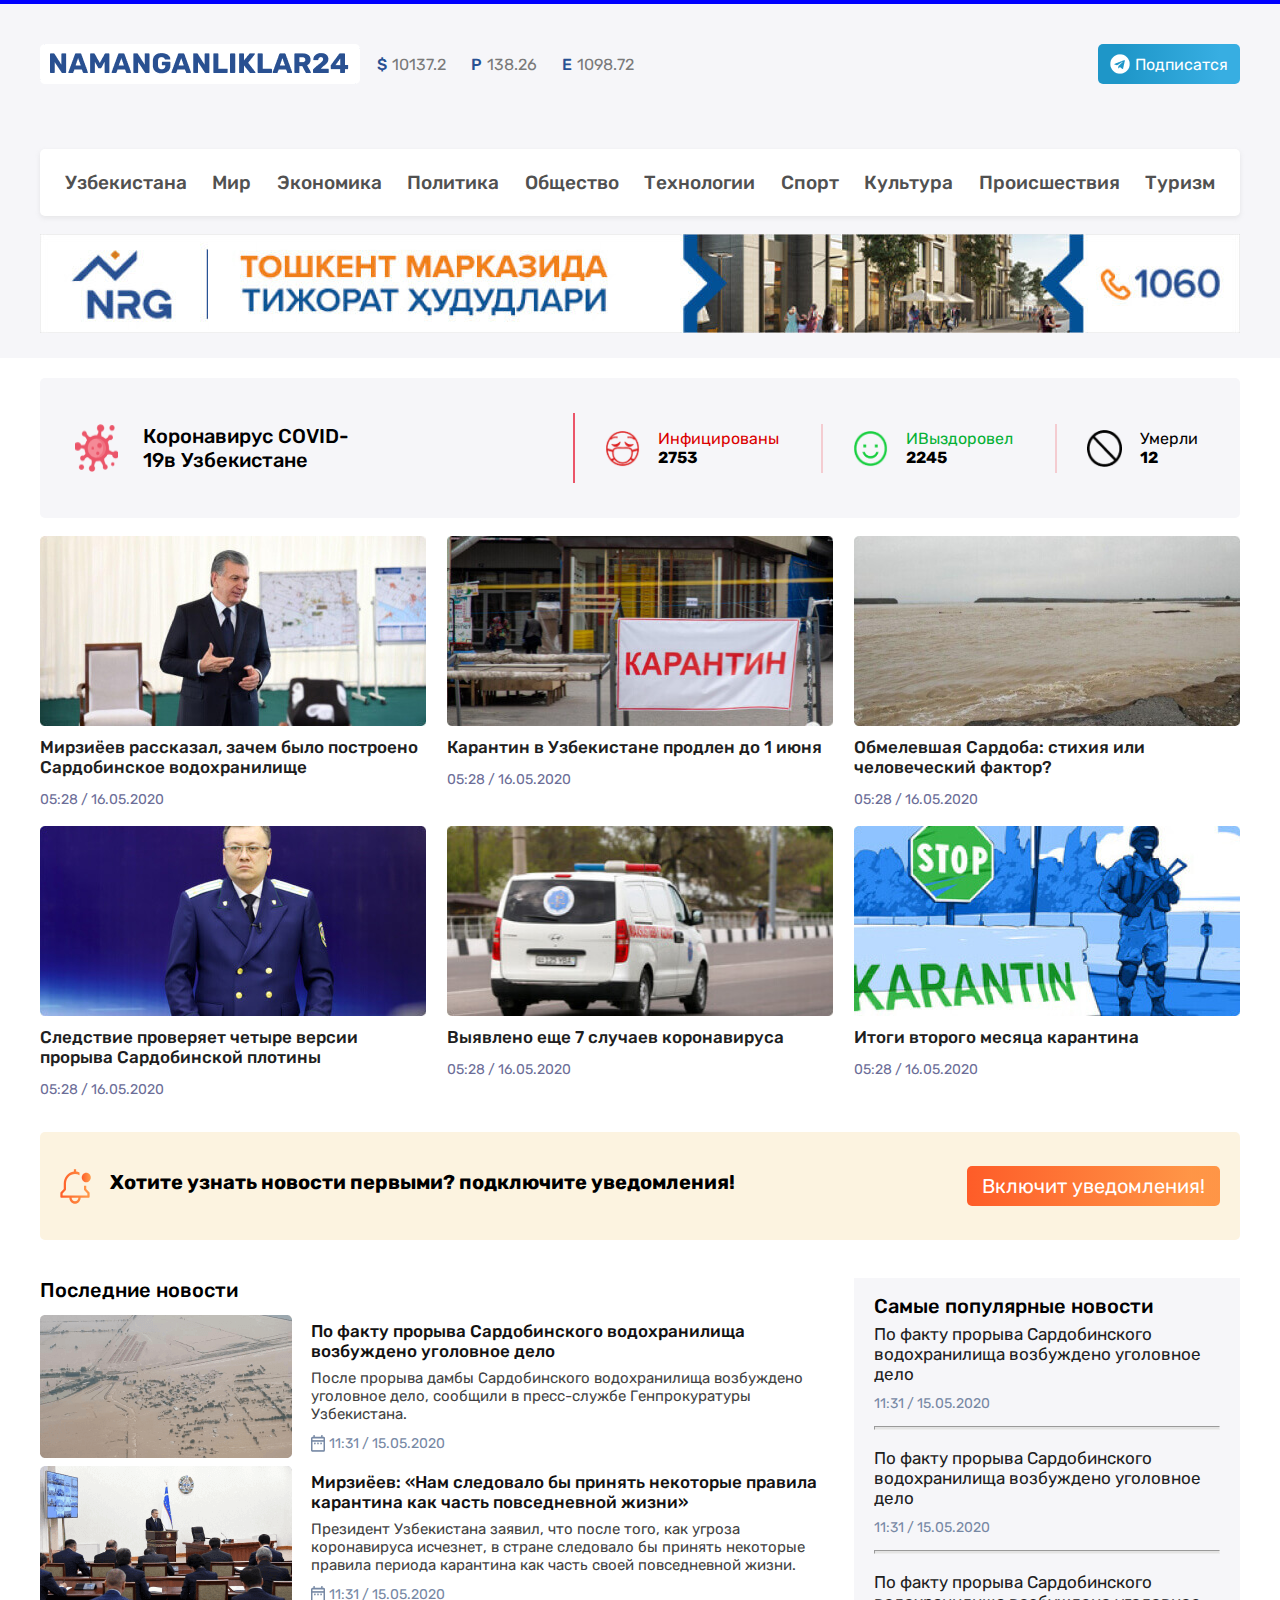
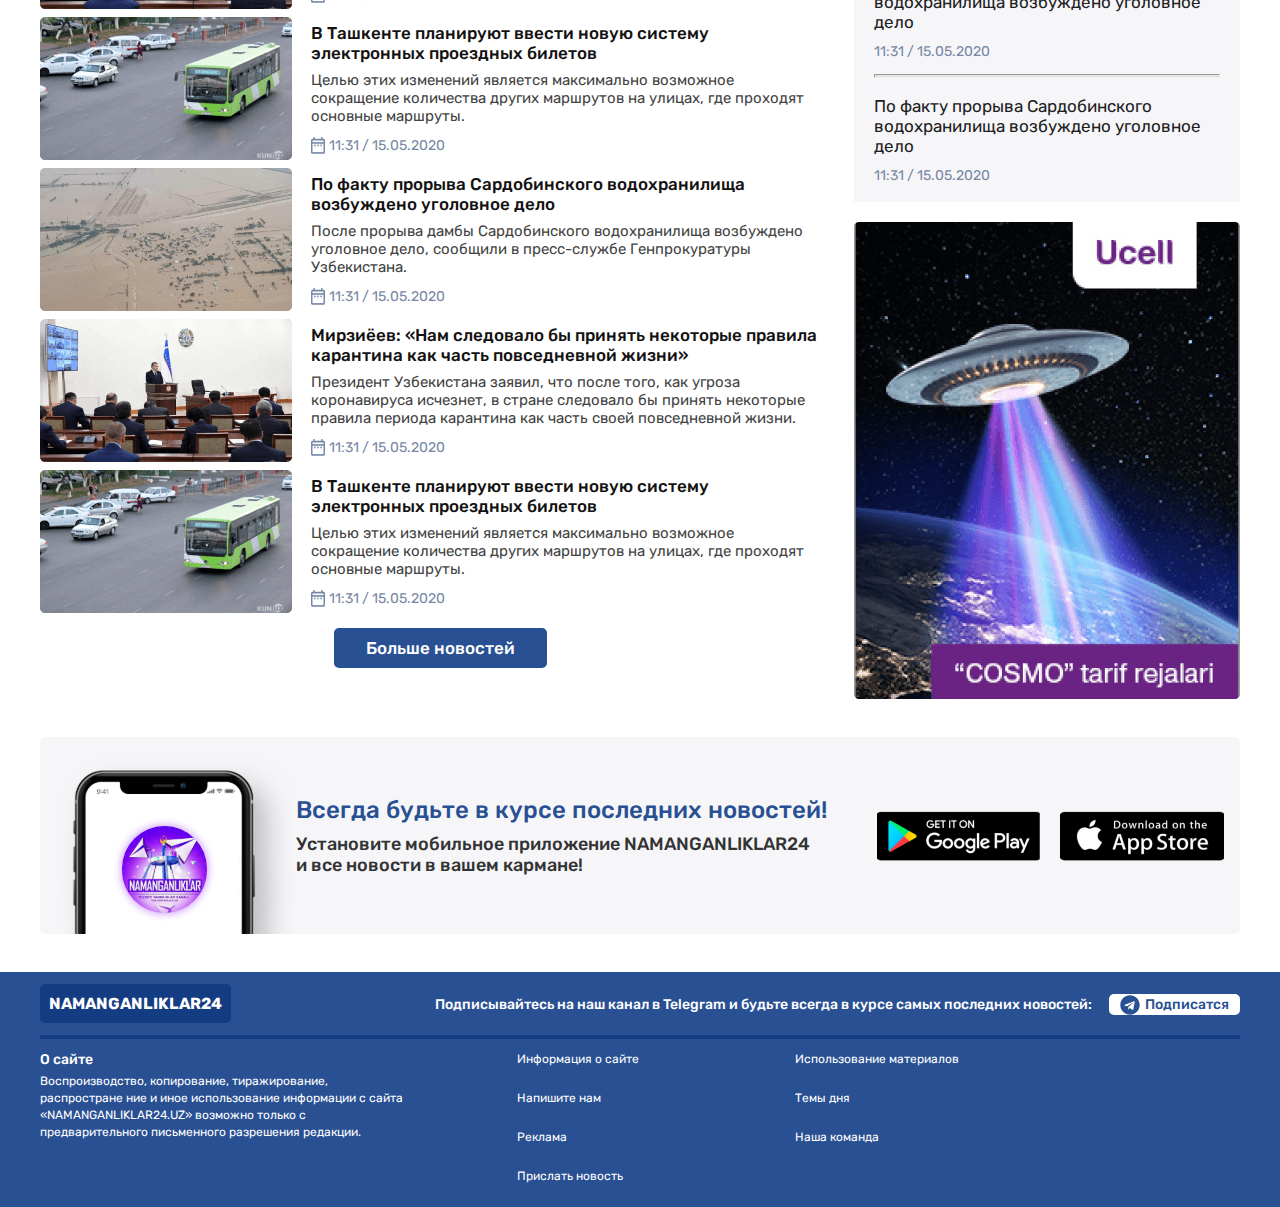
<file: index.html>
<!DOCTYPE html>
<html lang="en">
<head>
    <meta charset="UTF-8">
    <meta http-equiv="X-UA-Compatible" content="IE=edge">
    <meta name="viewport" content="width=device-width, initial-scale=1.0">
    <link rel="stylesheet" href="./css/main.css">
    <title>Namanganliklar24</title>
</head>
<body>
    <header class="header">
        <h1 class="visuallu-hidden">Namanganliklar haqida oxirgi malumotlar</h1>
        <div class="container">
            <div class="header-container">
                <div class="header-top">
                    <div class="header-top-left">
                        <a class="header-logo" href="#">
                            <img class="header-logo-img" src="./img/namangan-logo.png" alt="Namanganliklar24" width="320" height="40">
                        </a>
                        
                        <ul class="header-money-list">
                            <li class="header-money-item">
                                <span class="header-item-sign">$</span>10137.2
                            </li>
                            
                            <li class="header-money-item">
                                <span class="header-item-sign">P</span>138.26
                            </li>
                            
                            <li class="header-money-item">
                                <span class="header-item-sign">E</span>1098.72
                            </li>
                        </ul>
                    </div>
                    
                    <div class="header-top-right">
                        <a class="header-top-telegram-link" href="#">
                            <img class="header-telegram-icon" src="./img/tel.png" alt="telegram">Подписатся
                        </a>
                    </div>
                </div>
                
                <ul class="header-middle-list">
                    <li class="header-list-item">
                        <a class="header-item-link" href="#">Узбекистана</a>
                    </li>
                    
                    <li class="header-list-item">
                        <a class="header-item-link" href="#">Мир</a>
                    </li>
                    
                    <li class="header-list-item">
                        <a class="header-item-link" href="#">Экономика</a>
                    </li>
                    
                    <li class="header-list-item">
                        <a class="header-item-link" href="#">Политика</a>
                    </li>
                    
                    <li class="header-list-item">
                        <a class="header-item-link" href="#">Общество</a>
                    </li>
                    
                    <li class="header-list-item">
                        <a class="header-item-link" href="#">Технологии</a>
                    </li>
                    
                    <li class="header-list-item">
                        <a class="header-item-link" href="#">Спорт</a>
                    </li>
                    
                    <li class="header-list-item">
                        <a class="header-item-link" href="#">Культура</a>
                    </li>
                    
                    <li class="header-list-item">
                        <a class="header-item-link" href="#">Происшествия</a>
                    </li>
                    
                    <li class="header-list-item">
                        <a class="header-item-link" href="#">Туризм</a>
                    </li>
                </ul>
                
                
                <div class="header-bottom">
                    <img class="header-bottom-img-nrg" src="./img/nrg-banner.jpg" alt="NRG">
                </div>
            </div>
        </div>
    </header>
    
    <main>
        <section class="eslatmalar">
            <div class="container">
                <div class="main-container">
                    <div class="main-container-left">
                        <img class="main-container-left-img" src="./img/virus.png" alt="korona">
                        
                        <h2 class="main-container-left-paragrif">Коронавирус COVID-19в Узбекистане</h2>
                    </div>
                    
                    <div class="main-container-right">
                        <ul class="main-container-right-list">
                            <li class="main-container-right-item">
                                <hr class="main-container-item-hr  ser">
                                
                                <div class="item-right">
                                    <img class="item-right-img" src="./img/maska.png" alt="maska" width="35" height="37">
                                    
                                    <div class="item-img-right">
                                        <p class="item-img-right-sarlavha qizili">Инфицированы</p>
                                        
                                        <p class="raqamlar"> <strong>2753</strong></p>
                                    </div>
                                </div>
                            </li>
                            
                            <li class="main-container-right-item">
                                <hr class="main-container-item-hr">
                                
                                <div class="item-right">
                                    <img class="item-right-img" src="./img/smile.png" alt="maska" width="35" height="37">
                                    
                                    <div class="item-img-right">
                                        <p class="item-img-right-sarlavha yashili">ИВыздоровел</p>
                                        
                                        <p class="raqamlar"> <strong>2245</strong></p>
                                    </div>
                                </div>
                            </li>
                            
                            <li class="main-container-right-item">
                                <hr class="main-container-item-hr">
                                
                                <div class="item-right">
                                    <img class="item-right-img" src="./img/Vector.png" alt="maska" width="35" height="37">
                                    
                                    <div class="item-img-right">
                                        <p class="item-img-right-sarlavha qorasi">Умерли</p>
                                        
                                        <p class="raqamlar"> <strong>12</strong></p>
                                    </div>
                                </div>
                            </li>
                        </ul>
                    </div>
                </div>
            </div>
        </section>   
        
        <section class="oxirgi-yangiliklar">
            <div class="container">
                <div class="yangiliklar-container">
                    <ul class="yangiliklar-list">
                        <li class="yangiliklar-list-item">
                            <img class="yangiliklar-list-item-img" src="./img/prezident.jpg" alt="maruza" width="386" height="190">
                            
                            <p class="yangiliklar-list-item-paragrif">Мирзиёев рассказал, зачем было построено 
                                Сардобинское водохранилище
                            </p>
                            
                            <p class="yangiliklar-list-item-vaqt">05:28 / 16.05.2020</p>
                        </li>
                        
                        <li class="yangiliklar-list-item">
                            <img class="yangiliklar-list-item-img" src="./img/karantin.jpg" alt="karantin" width="386" height="190">
                            
                            <p class="yangiliklar-list-item-paragrif">Карантин в Узбекистане продлен до 1 июня
                            </p>
                            
                            <p class="yangiliklar-list-item-vaqt">05:28 / 16.05.2020</p>
                        </li>
                        
                        <li class="yangiliklar-list-item">
                            <img class="yangiliklar-list-item-img" src="./img/sardoba.jpg" alt="sardoba" width="386" height="190">
                            
                            <p class="yangiliklar-list-item-paragrif">Обмелевшая Сардоба: стихия или 
                                человеческий фактор?
                            </p>
                            
                            <p class="yangiliklar-list-item-vaqt">05:28 / 16.05.2020</p>
                        </li>
                        
                        <li class="yangiliklar-list-item">
                            <img class="yangiliklar-list-item-img" src="./img/prokuror.jpg" alt="prakror" width="386" height="190">
                            
                            <p class="yangiliklar-list-item-paragrif">Следствие проверяет четыре версии 
                                прорыва Сардобинской плотины
                            </p>
                            
                            <p class="yangiliklar-list-item-vaqt">05:28 / 16.05.2020</p>
                        </li>
                        
                        <li class="yangiliklar-list-item">
                            <img class="yangiliklar-list-item-img" src="./img/tez-yordam.jpg" alt="scori" width="386" height="190">
                            
                            <p class="yangiliklar-list-item-paragrif">Выявлено еще 7 случаев коронавируса</p>
                            
                            <p class="yangiliklar-list-item-vaqt">05:28 / 16.05.2020</p>
                        </li>
                        
                        <li class="yangiliklar-list-item">
                            <img class="yangiliklar-list-item-img" src="./img/stop-karantin.jpg" alt="stop" width="386" height="190">
                            
                            <p class="yangiliklar-list-item-paragrif">Итоги второго месяца карантина</p>
                            
                            <p class="yangiliklar-list-item-vaqt">05:28 / 16.05.2020</p>
                        </li>
                    </ul>
                </div>
            </div>
        </section>
        
        <section class="reklama-bildirish">
            <div class="container">
                <div class="bildirishnoma">
                    <div class="margin">
                        <div class="bildirishnoma-left">
                            <img class="bildirishnoma-qongirogi" src="./img/icon-qongiroq.svg" alt="qo'ng'iroq">
                            
                            <p class="bildirishnoma-matni">Хотите узнать новости первыми?
                                подключите уведомления!
                            </p>
                        </div>
                        
                        <div class="bildirishnoma-righrt">
                            <a class="bos" href="#">Включит  уведомления!</a>
                        </div>
                    </div>
                </div>
            </div>
        </section>
        
        <section class="yangiliklar">
            <div class="container">
                <div class="container-yangiliklar">
                    <div class="yangiliklar-container-left">
                        <h3 class="yangiliklar-sarlavhasi">Последние новости</h3>
                        
                        <ul class="yangiliklar-container-list">
                            <li class="yangiliklar-container-item">
                                <div class="yangiliklar-left">
                                    <img class="yangiliklar-left-img" src="./img/tepadan.png" alt="tepadan olingan rasm" width="252" height="143">
                                </div>
                                
                                <div class="yangiliklar-right">
                                    <p class="yangiliklar-right-sarlavha">По факту прорыва Сардобинского водохранилища 
                                        возбуждено уголовное дело
                                    </p>
                                    
                                    <p class="yangiliklar-right-paragrif">После прорыва дамбы Сардобинского водохранилища возбуждено уголовное дело, сообщили в пресс-службе Генпрокуратуры Узбекистана.
                                    </p>
                                    
                                    <p class="yangiliklar-right-sana">
                                        <img class="time" src="./img/time.png" alt="kalendar">11:31 / 15.05.2020
                                    </p>
                                </div>
                            </li>
                            
                            <li class="yangiliklar-container-item">
                                <div class="yangiliklar-left">
                                    <img class="yangiliklar-left-img" src="./img/maylis.png" alt="maylis" width="252" height="143">
                                </div>
                                
                                <div class="yangiliklar-right">
                                    <p class="yangiliklar-right-sarlavha">Мирзиёев: «Нам следовало бы принять некоторые правила карантина как часть повседневной жизни»
                                    </p>
                                    
                                    <p class="yangiliklar-right-paragrif">Президент Узбекистана заявил, что после того, как угроза коронавируса исчезнет, в стране следовало бы принять некоторые правила периода карантина как часть своей повседневной жизни.
                                    </p>
                                    
                                    <p class="yangiliklar-right-sana">
                                        <img class="time" src="./img/time.png" alt="kalendar">11:31 / 15.05.2020
                                    </p>
                                </div>
                            </li>
                            
                            <li class="yangiliklar-container-item">
                                <div class="yangiliklar-left">
                                    <img class="yangiliklar-left-img" src="./img/115.png" alt="115avto" width="252" height="143">
                                </div>
                                
                                <div class="yangiliklar-right">
                                    <p class="yangiliklar-right-sarlavha">В Ташкенте планируют ввести новую систему электронных проездных билетов
                                    </p>
                                    
                                    <p class="yangiliklar-right-paragrif">Целью этих изменений является максимально возможное сокращение количества других маршрутов на улицах, где проходят основные маршруты.
                                    </p>
                                    
                                    <p class="yangiliklar-right-sana">
                                        <img class="time" src="./img/time.png" alt="kalendar">11:31 / 15.05.2020
                                    </p>
                                </div>
                            </li>
                            
                            <li class="yangiliklar-container-item">
                                <div class="yangiliklar-left">
                                    <img class="yangiliklar-left-img" src="./img/tepadan.png" alt="tepadan olingan rasm" width="252" height="143">
                                </div>
                                
                                <div class="yangiliklar-right">
                                    <p class="yangiliklar-right-sarlavha">По факту прорыва Сардобинского водохранилища 
                                        возбуждено уголовное дело
                                    </p>
                                    
                                    <p class="yangiliklar-right-paragrif">После прорыва дамбы Сардобинского водохранилища возбуждено уголовное дело, сообщили в пресс-службе Генпрокуратуры Узбекистана.
                                    </p>
                                    
                                    <p class="yangiliklar-right-sana">
                                        <img class="time" src="./img/time.png" alt="kalendar">11:31 / 15.05.2020
                                    </p>
                                </div>
                            </li>
                            
                            <li class="yangiliklar-container-item">
                                <div class="yangiliklar-left">
                                    <img class="yangiliklar-left-img" src="./img/maylis.png" alt="maylis" width="252" height="143">
                                </div>
                                
                                <div class="yangiliklar-right">
                                    <p class="yangiliklar-right-sarlavha">Мирзиёев: «Нам следовало бы принять некоторые правила карантина как часть повседневной жизни»
                                    </p>
                                    
                                    <p class="yangiliklar-right-paragrif">Президент Узбекистана заявил, что после того, как угроза коронавируса исчезнет, в стране следовало бы принять некоторые правила периода карантина как часть своей повседневной жизни.
                                    </p>
                                    
                                    <p class="yangiliklar-right-sana">
                                        <img class="time" src="./img/time.png" alt="kalendar">11:31 / 15.05.2020
                                    </p>
                                </div>
                            </li>
                            
                            <li class="yangiliklar-container-item">
                                <div class="yangiliklar-left">
                                    <img class="yangiliklar-left-img" src="./img/115.png" alt="115avto" width="252" height="143">
                                </div>
                                
                                <div class="yangiliklar-right">
                                    <p class="yangiliklar-right-sarlavha">В Ташкенте планируют ввести новую систему электронных проездных билетов
                                    </p>
                                    
                                    <p class="yangiliklar-right-paragrif">Целью этих изменений является максимально возможное сокращение количества других маршрутов на улицах, где проходят основные маршруты.
                                    </p>
                                    
                                    <p class="yangiliklar-right-sana">
                                        <img class="time" src="./img/time.png" alt="kalendar">11:31 / 15.05.2020
                                    </p>
                                </div>
                            </li>
                        </ul>
                        
                        <a class="yangiliklar-container-left-link" href="#">Больше новостей</a>
                    </div>
                    
                    <div class="yangiliklar-container-right">
                        <ul class="yangiliklar-container-right-list">
                            <li class="yangiliklar-container-right-item">
                                <h3 class="yangiliklar-sarlavhasi sarlavha">Cамые популярные новости</h3>
                                
                                <p class="yangiliklar-container-right-paragrif">По факту прорыва Сардобинского водохранилища возбуждено уголовное дело
                                </p>
                                
                                <p class="vaqt">11:31 / 15.05.2020</p>
                                
                                <hr class="yangiliklar-container-right-hr">
                            </li>
                            
                            <li class="yangiliklar-container-right-item">
                                
                                <p class="yangiliklar-container-right-paragrif">По факту прорыва Сардобинского водохранилища возбуждено уголовное дело
                                </p>
                                
                                <p class="vaqt">11:31 / 15.05.2020</p>
                                
                                <hr class="yangiliklar-container-right-hr">
                            </li>
                            
                            <li class="yangiliklar-container-right-item">
                                
                                <p class="yangiliklar-container-right-paragrif">По факту прорыва Сардобинского водохранилища возбуждено уголовное дело
                                </p>
                                
                                <p class="vaqt">11:31 / 15.05.2020</p>
                                
                                <hr class="yangiliklar-container-right-hr">
                            </li>
                            
                            <li class="yangiliklar-container-right-item">
                                
                                <p class="yangiliklar-container-right-paragrif">По факту прорыва Сардобинского водохранилища возбуждено уголовное дело
                                </p>
                                
                                <p class="vaqt uzun">11:31 / 15.05.2020</p>
                            </li>
                        </ul>
                        
                        <img class="yangiliklar-container-right-img" src="./img/yusell.png" alt="yusel" width="386" height="477">
                    </div>
                </div>
            </div>
        </section>
        
        <section class="main-button">
            <div class="container">
                <div class="main-button-container">
                    <div class="main-button-container-left">
                        <img class="main-button-container-img" src="./img/telefon.svg" alt="telefon">
                        
                        <div class="main-button-container-left-malumotlari">
                            <h3 class="main-button-container-left-sarlavha">Всегда будьте в курсе последних новостей!
                            </h3>
                            
                            <p class="main-button-container-left-paragrif">Установите мобильное приложение NAMANGANLIKLAR24
                                и все новости в вашем кармане!
                            </p>
                        </div>    
                    </div> 
                    
                    <div class="main-button-container-right">
                        <img class="googlplay-img kkk" src="./img/googleplay.png" alt="googlplay">
                        
                        <img class="apss-img kkk" src="./img/apss.png" alt="apss">
                    </div>
                </div>
            </div>
        </section>
    </main>
    
    <footer class="footer">
        <div class="container">
            <div class="footer-container">
                <div class="footer-top">
                    <div class="footer-top-left">
                        <a class="footer-top-left-link" href="#">NAMANGANLIKLAR24</a>
                    </div>
                    
                    <div class="footer-top-right">
                        <p class="footer-top-right-paragrif">Подписывайтесь на наш канал в Telegram и будьте всегда в курсе самых последних новостей:
                        </p>
                        
                        <div class="footer-top-right-icons">
                            <a class="footer-top-right-icons-telegram" href="#">
                                <img class="telegram-iconca" src="./img/telegram-icon.svg" alt="icons">Подписатся
                            </a>
                        </div>
                    </div>
                </div>
                
                <hr class="footer-hr">
                
                <div class="footer-bottom">
                    <div class="footer-bottom-left">
                        <h4 class="footer-bottom-right-sarlavha">О сайте</h4>
                        
                        <p class="footer-bottom-right-paragrif">
                            Воспроизводство, копирование, тиражирование, распростране ние и иное использование информации с сайта «NAMANGANLIKLAR24.UZ» возможно только с предварительного письменного разрешения редакции.
                        </p>
                    </div>
                    
                    <div class="footer-bottom-right">
                        <ul class="footer-bottom-right-list">
                            <li class="footer-bottom-right-item">
                                Информация о сайте         
                            </li>
                            
                            <li class="footer-bottom-right-item">
                                Напишите нам         
                            </li>
                            
                            <li class="footer-bottom-right-item">
                                Реклама         
                            </li>
                            
                            <li class="footer-bottom-right-item">
                                Прислать новость         
                            </li>
                        </ul>
                        
                        <ul class="footer-bottom-right-list-2">
                            <li class="footer-bottom-right-item-2">
                                Использование материалов         
                            </li>
                            
                            <li class="footer-bottom-right-item-2">
                                Темы дня         
                            </li>
                            
                            <li class="footer-bottom-right-item-2">
                                Наша команда         
                            </li>
                        </ul>
                    </div>
                </div>
            </div>
        </div>
    </footer>
</body>
</html>
</file>
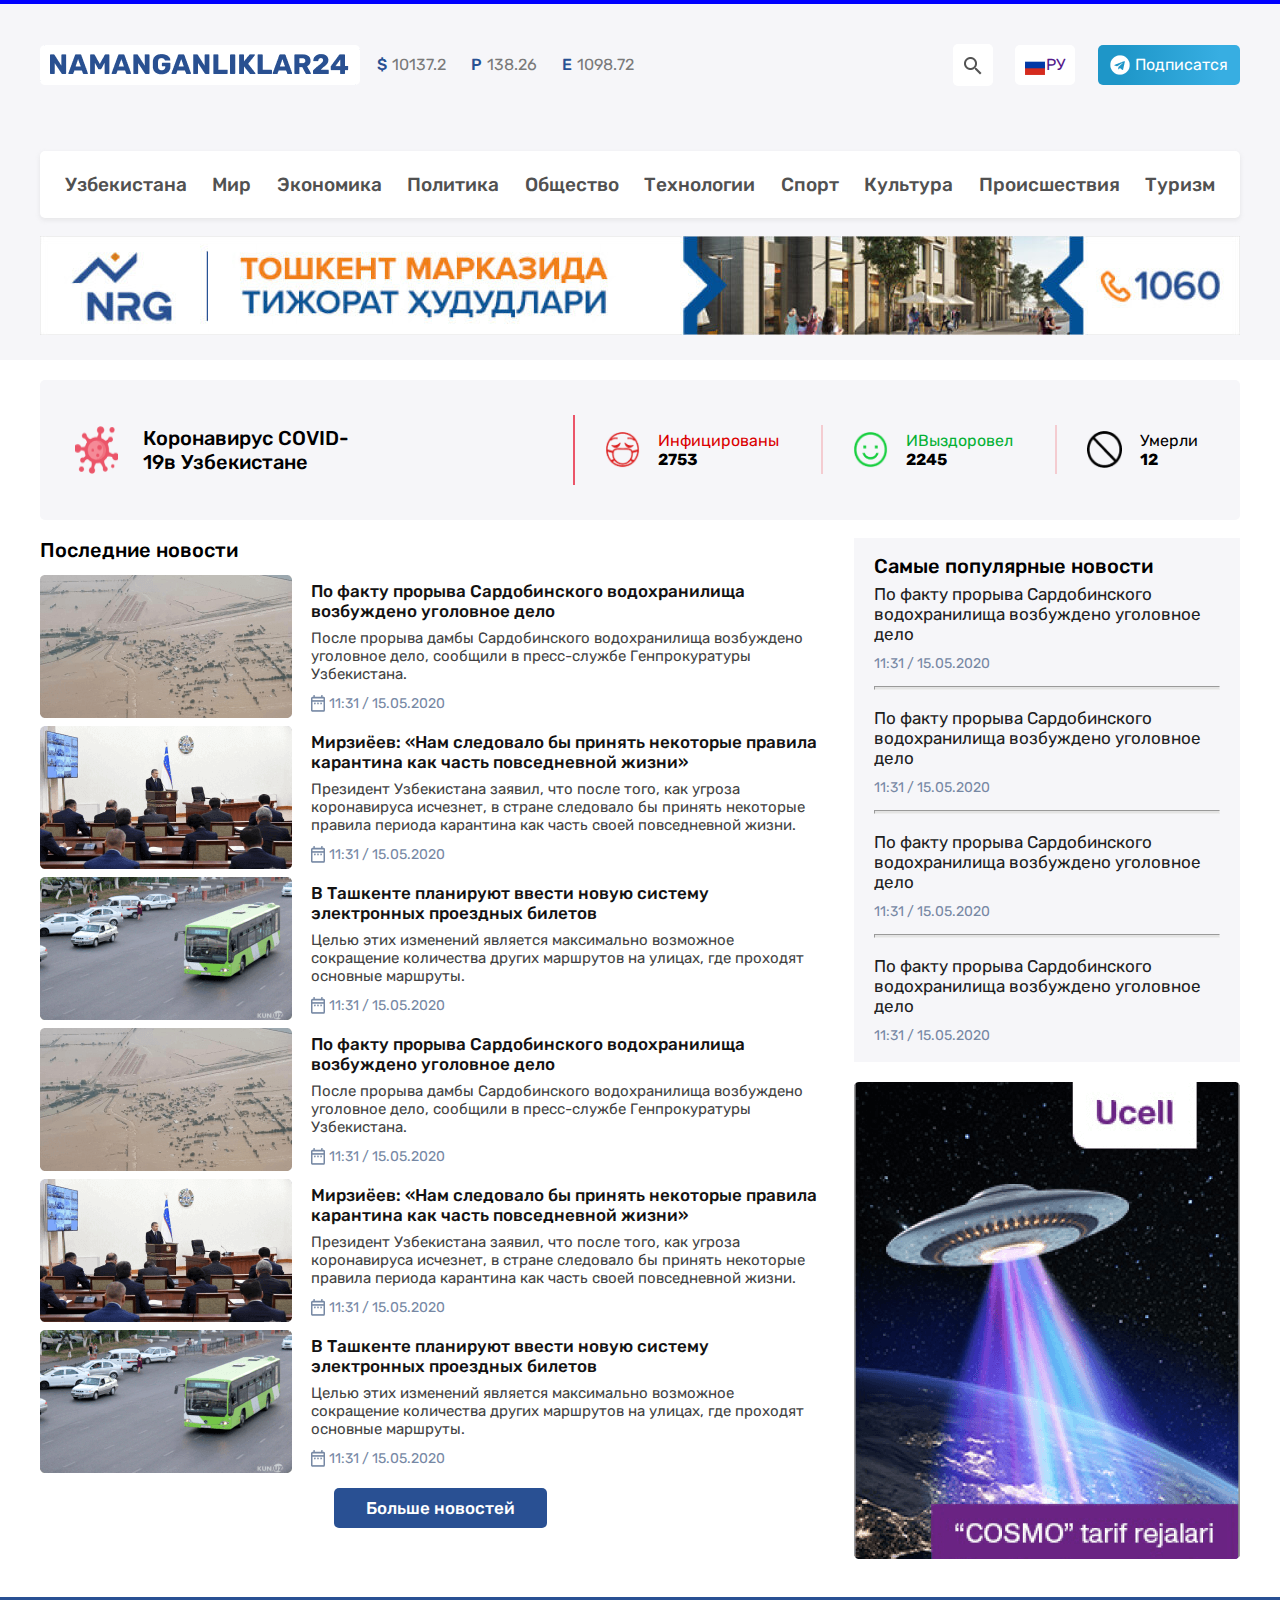
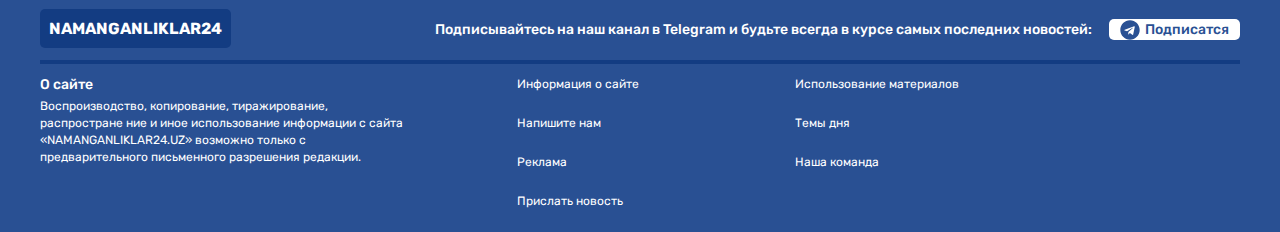
<file: index2.html>
<!DOCTYPE html>
<html lang="en">
<head>
    <meta charset="UTF-8">
    <meta http-equiv="X-UA-Compatible" content="IE=edge">
    <meta name="viewport" content="width=device-width, initial-scale=1.0">
    <link rel="stylesheet" href="./css/main.css">
    <title>Namanganliklar24-2</title>
</head>
<body>
    <header class="header">
        <h1 class="visuallu-hidden">Namanganliklar haqida oxirgi malumotlar</h1>
        <div class="container">
            <div class="header-container">
                <div class="header-top">
                    <div class="header-top-left">
                        <a class="header-logo" href="#">
                            <img class="header-logo-img" src="./img/namangan-logo.png" alt="Namanganliklar24" width="320" height="40">
                        </a>
                        
                        <ul class="header-money-list">
                            <li class="header-money-item">
                                <span class="header-item-sign">$</span>10137.2
                            </li>
                            
                            <li class="header-money-item">
                                <span class="header-item-sign">P</span>138.26
                            </li>
                            
                            <li class="header-money-item">
                                <span class="header-item-sign">E</span>1098.72
                            </li>
                        </ul>
                    </div>
                    
                    <div class="header-top-right">
                        <a class="header-top-lupa" href="#">
                            <img class="header-top-lupa-img" src="./img/lupa.png" alt="lupa">
                        </a>
                        
                        <a class="header-top-bayroq" href="">
                            <img class="header-top-bayroq-img" src="./img/cif_ru.svg" alt="bayroq" width="20" height="20" >РУ
                        </a>
                        
                        <a class="header-top-telegram-link" href="#">
                            <img class="header-telegram-icon" src="./img/tel.png" alt="telegram">Подписатся
                        </a>
                    </div>
                </div>
                
                <ul class="header-middle-list">
                    <li class="header-list-item">
                        <a class="header-item-link" href="#">Узбекистана</a>
                    </li>
                    
                    <li class="header-list-item">
                        <a class="header-item-link" href="#">Мир</a>
                    </li>
                    
                    <li class="header-list-item">
                        <a class="header-item-link" href="#">Экономика</a>
                    </li>
                    
                    <li class="header-list-item">
                        <a class="header-item-link" href="#">Политика</a>
                    </li>
                    
                    <li class="header-list-item">
                        <a class="header-item-link" href="#">Общество</a>
                    </li>
                    
                    <li class="header-list-item">
                        <a class="header-item-link" href="#">Технологии</a>
                    </li>
                    
                    <li class="header-list-item">
                        <a class="header-item-link" href="#">Спорт</a>
                    </li>
                    
                    <li class="header-list-item">
                        <a class="header-item-link" href="#">Культура</a>
                    </li>
                    
                    <li class="header-list-item">
                        <a class="header-item-link" href="#">Происшествия</a>
                    </li>
                    
                    <li class="header-list-item">
                        <a class="header-item-link" href="#">Туризм</a>
                    </li>
                </ul>
                
                
                <div class="header-bottom">
                    <img class="header-bottom-img-nrg" src="./img/nrg-banner.jpg" alt="NRG">
                </div>
            </div>
        </div>
    </header>
    
    <main>
        <section class="eslatmalar">
            <div class="container">
                <div class="main-container">
                    <div class="main-container-left">
                        <img class="main-container-left-img" src="./img/virus.png" alt="korona">
                        
                        <h2 class="main-container-left-paragrif">Коронавирус COVID-19в Узбекистане</h2>
                    </div>
                    
                    <div class="main-container-right">
                        <ul class="main-container-right-list">
                            <li class="main-container-right-item">
                                <hr class="main-container-item-hr  ser">
                                
                                <div class="item-right">
                                    <img class="item-right-img" src="./img/maska.png" alt="maska" width="35" height="37">
                                    
                                    <div class="item-img-right">
                                        <p class="item-img-right-sarlavha qizili">Инфицированы</p>
                                        
                                        <p class="raqamlar"> <strong>2753</strong></p>
                                    </div>
                                </div>
                            </li>
                            
                            <li class="main-container-right-item">
                                <hr class="main-container-item-hr">
                                
                                <div class="item-right">
                                    <img class="item-right-img" src="./img/smile.png" alt="maska" width="35" height="37">
                                    
                                    <div class="item-img-right">
                                        <p class="item-img-right-sarlavha yashili">ИВыздоровел</p>
                                        
                                        <p class="raqamlar"> <strong>2245</strong></p>
                                    </div>
                                </div>
                            </li>
                            
                            <li class="main-container-right-item">
                                <hr class="main-container-item-hr">
                                
                                <div class="item-right">
                                    <img class="item-right-img" src="./img/Vector.png" alt="maska" width="35" height="37">
                                    
                                    <div class="item-img-right">
                                        <p class="item-img-right-sarlavha qorasi">Умерли</p>
                                        
                                        <p class="raqamlar"> <strong>12</strong></p>
                                    </div>
                                </div>
                            </li>
                        </ul>
                    </div>
                </div>
            </div>
        </section>   
        
        <section class="yangiliklar">
            <div class="container">
                <div class="container-yangiliklar">
                    <div class="yangiliklar-container-left">
                        <h3 class="yangiliklar-sarlavhasi">Последние новости</h3>
                        
                        <ul class="yangiliklar-container-list">
                            <li class="yangiliklar-container-item">
                                <div class="yangiliklar-left">
                                    <img class="yangiliklar-left-img" src="./img/tepadan.png" alt="tepadan olingan rasm" width="252" height="143">
                                </div>
                                
                                <div class="yangiliklar-right">
                                    <p class="yangiliklar-right-sarlavha">По факту прорыва Сардобинского водохранилища 
                                        возбуждено уголовное дело
                                    </p>
                                    
                                    <p class="yangiliklar-right-paragrif">После прорыва дамбы Сардобинского водохранилища возбуждено уголовное дело, сообщили в пресс-службе Генпрокуратуры Узбекистана.
                                    </p>
                                    
                                    <p class="yangiliklar-right-sana">
                                        <img class="time" src="./img/time.png" alt="kalendar">11:31 / 15.05.2020
                                    </p>
                                </div>
                            </li>
                            
                            <li class="yangiliklar-container-item">
                                <div class="yangiliklar-left">
                                    <img class="yangiliklar-left-img" src="./img/maylis.png" alt="maylis" width="252" height="143">
                                </div>
                                
                                <div class="yangiliklar-right">
                                    <p class="yangiliklar-right-sarlavha">Мирзиёев: «Нам следовало бы принять некоторые правила карантина как часть повседневной жизни»
                                    </p>
                                    
                                    <p class="yangiliklar-right-paragrif">Президент Узбекистана заявил, что после того, как угроза коронавируса исчезнет, в стране следовало бы принять некоторые правила периода карантина как часть своей повседневной жизни.
                                    </p>
                                    
                                    <p class="yangiliklar-right-sana">
                                        <img class="time" src="./img/time.png" alt="kalendar">11:31 / 15.05.2020
                                    </p>
                                </div>
                            </li>
                            
                            <li class="yangiliklar-container-item">
                                <div class="yangiliklar-left">
                                    <img class="yangiliklar-left-img" src="./img/115.png" alt="115avto" width="252" height="143">
                                </div>
                                
                                <div class="yangiliklar-right">
                                    <p class="yangiliklar-right-sarlavha">В Ташкенте планируют ввести новую систему электронных проездных билетов
                                    </p>
                                    
                                    <p class="yangiliklar-right-paragrif">Целью этих изменений является максимально возможное сокращение количества других маршрутов на улицах, где проходят основные маршруты.
                                    </p>
                                    
                                    <p class="yangiliklar-right-sana">
                                        <img class="time" src="./img/time.png" alt="kalendar">11:31 / 15.05.2020
                                    </p>
                                </div>
                            </li>
                            
                            <li class="yangiliklar-container-item">
                                <div class="yangiliklar-left">
                                    <img class="yangiliklar-left-img" src="./img/tepadan.png" alt="tepadan olingan rasm" width="252" height="143">
                                </div>
                                
                                <div class="yangiliklar-right">
                                    <p class="yangiliklar-right-sarlavha">По факту прорыва Сардобинского водохранилища 
                                        возбуждено уголовное дело
                                    </p>
                                    
                                    <p class="yangiliklar-right-paragrif">После прорыва дамбы Сардобинского водохранилища возбуждено уголовное дело, сообщили в пресс-службе Генпрокуратуры Узбекистана.
                                    </p>
                                    
                                    <p class="yangiliklar-right-sana">
                                        <img class="time" src="./img/time.png" alt="kalendar">11:31 / 15.05.2020
                                    </p>
                                </div>
                            </li>
                            
                            <li class="yangiliklar-container-item">
                                <div class="yangiliklar-left">
                                    <img class="yangiliklar-left-img" src="./img/maylis.png" alt="maylis" width="252" height="143">
                                </div>
                                
                                <div class="yangiliklar-right">
                                    <p class="yangiliklar-right-sarlavha">Мирзиёев: «Нам следовало бы принять некоторые правила карантина как часть повседневной жизни»
                                    </p>
                                    
                                    <p class="yangiliklar-right-paragrif">Президент Узбекистана заявил, что после того, как угроза коронавируса исчезнет, в стране следовало бы принять некоторые правила периода карантина как часть своей повседневной жизни.
                                    </p>
                                    
                                    <p class="yangiliklar-right-sana">
                                        <img class="time" src="./img/time.png" alt="kalendar">11:31 / 15.05.2020
                                    </p>
                                </div>
                            </li>
                            
                            <li class="yangiliklar-container-item">
                                <div class="yangiliklar-left">
                                    <img class="yangiliklar-left-img" src="./img/115.png" alt="115avto" width="252" height="143">
                                </div>
                                
                                <div class="yangiliklar-right">
                                    <p class="yangiliklar-right-sarlavha">В Ташкенте планируют ввести новую систему электронных проездных билетов
                                    </p>
                                    
                                    <p class="yangiliklar-right-paragrif">Целью этих изменений является максимально возможное сокращение количества других маршрутов на улицах, где проходят основные маршруты.
                                    </p>
                                    
                                    <p class="yangiliklar-right-sana">
                                        <img class="time" src="./img/time.png" alt="kalendar">11:31 / 15.05.2020
                                    </p>
                                </div>
                            </li>
                        </ul>
                        
                        <a class="yangiliklar-container-left-link" href="#">Больше новостей</a>
                    </div>
                    
                    <div class="yangiliklar-container-right">
                        <ul class="yangiliklar-container-right-list">
                            <li class="yangiliklar-container-right-item">
                                <h3 class="yangiliklar-sarlavhasi sarlavha">Cамые популярные новости</h3>
                                
                                <p class="yangiliklar-container-right-paragrif">По факту прорыва Сардобинского водохранилища возбуждено уголовное дело
                                </p>
                                
                                <p class="vaqt">11:31 / 15.05.2020</p>
                                
                                <hr class="yangiliklar-container-right-hr">
                            </li>
                            
                            <li class="yangiliklar-container-right-item">
                                
                                <p class="yangiliklar-container-right-paragrif">По факту прорыва Сардобинского водохранилища возбуждено уголовное дело
                                </p>
                                
                                <p class="vaqt">11:31 / 15.05.2020</p>
                                
                                <hr class="yangiliklar-container-right-hr">
                            </li>
                            
                            <li class="yangiliklar-container-right-item">
                                
                                <p class="yangiliklar-container-right-paragrif">По факту прорыва Сардобинского водохранилища возбуждено уголовное дело
                                </p>
                                
                                <p class="vaqt">11:31 / 15.05.2020</p>
                                
                                <hr class="yangiliklar-container-right-hr">
                            </li>
                            
                            <li class="yangiliklar-container-right-item">
                                
                                <p class="yangiliklar-container-right-paragrif">По факту прорыва Сардобинского водохранилища возбуждено уголовное дело
                                </p>
                                
                                <p class="vaqt uzun">11:31 / 15.05.2020</p>
                            </li>
                        </ul>
                        
                        <img class="yangiliklar-container-right-img" src="./img/yusell.png" alt="yusel" width="386" height="477">
                    </div>
                </div>
            </div>
        </section>
    </main>
    
    <footer class="footer">
        <div class="container">
            <div class="footer-container">
                <div class="footer-top">
                    <div class="footer-top-left">
                        <a class="footer-top-left-link" href="#">NAMANGANLIKLAR24</a>
                    </div>
                    
                    <div class="footer-top-right">
                        <p class="footer-top-right-paragrif">Подписывайтесь на наш канал в Telegram и будьте всегда в курсе самых последних новостей:
                        </p>
                        
                        <div class="footer-top-right-icons">
                            <a class="footer-top-right-icons-telegram" href="#">
                                <img class="telegram-iconca" src="./img/telegram-icon.svg" alt="icons">Подписатся
                            </a>
                        </div>
                    </div>
                </div>
                
                <hr class="footer-hr">
                
                <div class="footer-bottom">
                    <div class="footer-bottom-left">
                        <h4 class="footer-bottom-right-sarlavha">О сайте</h4>
                        
                        <p class="footer-bottom-right-paragrif">
                            Воспроизводство, копирование, тиражирование, распростране ние и иное использование информации с сайта «NAMANGANLIKLAR24.UZ» возможно только с предварительного письменного разрешения редакции.
                        </p>
                    </div>
                    
                    <div class="footer-bottom-right">
                        <ul class="footer-bottom-right-list">
                            <li class="footer-bottom-right-item">
                                Информация о сайте         
                            </li>
                            
                            <li class="footer-bottom-right-item">
                                Напишите нам         
                            </li>
                            
                            <li class="footer-bottom-right-item">
                                Реклама         
                            </li>
                            
                            <li class="footer-bottom-right-item">
                                Прислать новость         
                            </li>
                        </ul>
                        
                        <ul class="footer-bottom-right-list-2">
                            <li class="footer-bottom-right-item-2">
                                Использование материалов         
                            </li>
                            
                            <li class="footer-bottom-right-item-2">
                                Темы дня         
                            </li>
                            
                            <li class="footer-bottom-right-item-2">
                                Наша команда         
                            </li>
                        </ul>
                    </div>
                </div>
            </div>
        </div>
    </footer>    
</body>
</html>
</file>
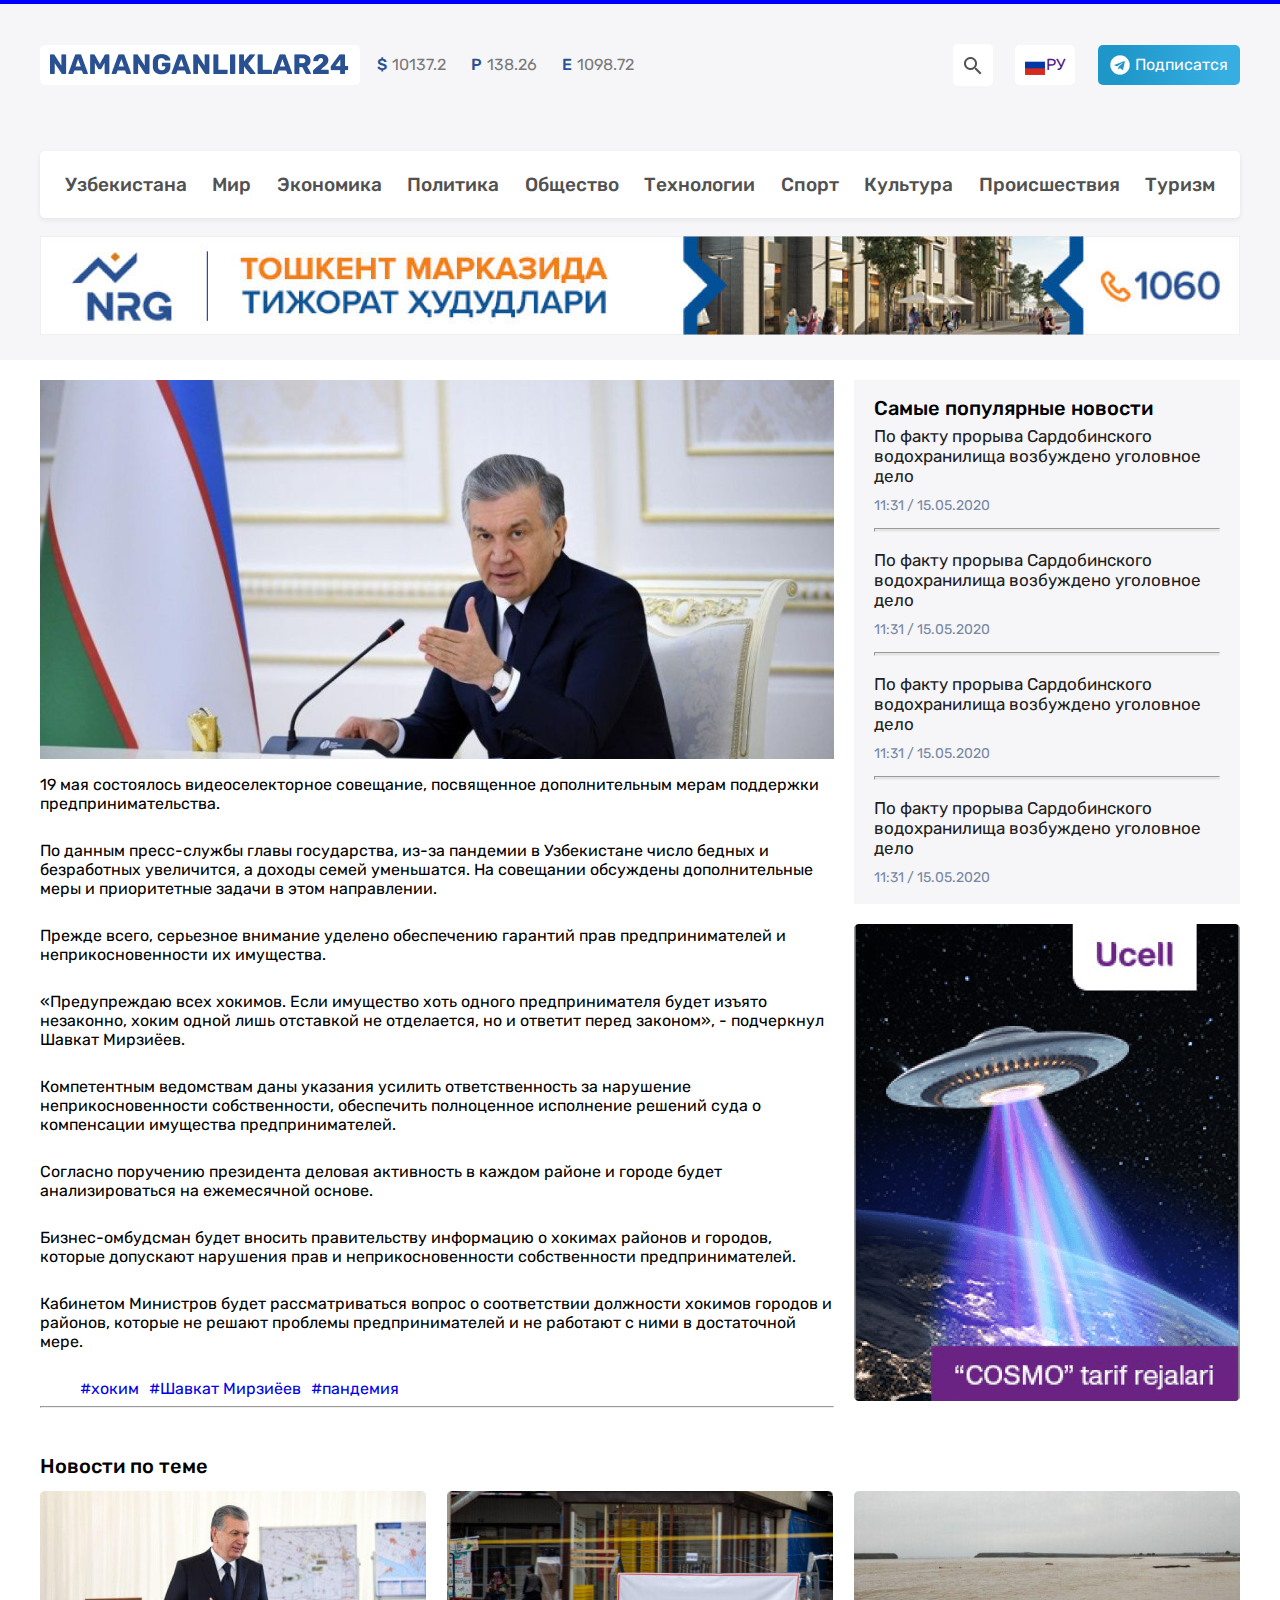
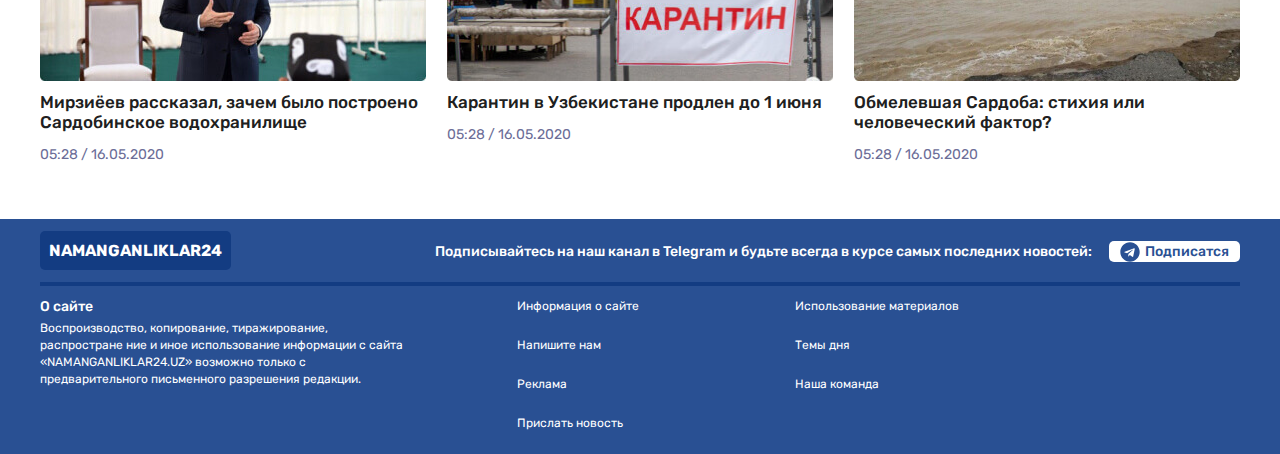
<file: index3.html>
<!DOCTYPE html>
<html lang="en">
<head>
    <meta charset="UTF-8">
    <meta http-equiv="X-UA-Compatible" content="IE=edge">
    <meta name="viewport" content="width=device-width, initial-scale=1.0">
    <link rel="stylesheet" href="./css/main.css">
    <title>Namanganliklar24-3</title>
</head>
<body>
    <header class="header">
        <h1 class="visuallu-hidden">Namanganliklar haqida oxirgi malumotlar</h1>
        <div class="container">
            <div class="header-container">
                <div class="header-top">
                    <div class="header-top-left">
                        <a class="header-logo" href="#">
                            <img class="header-logo-img" src="./img/namangan-logo.png" alt="Namanganliklar24" width="320" height="40">
                        </a>
                        
                        <ul class="header-money-list">
                            <li class="header-money-item">
                                <span class="header-item-sign">$</span>10137.2
                            </li>
                            
                            <li class="header-money-item">
                                <span class="header-item-sign">P</span>138.26
                            </li>
                            
                            <li class="header-money-item">
                                <span class="header-item-sign">E</span>1098.72
                            </li>
                        </ul>
                    </div>
                    
                    <div class="header-top-right">
                        <a class="header-top-lupa" href="#">
                            <img class="header-top-lupa-img" src="./img/lupa.png" alt="lupa">
                        </a>
                        
                        <a class="header-top-bayroq" href="">
                            <img class="header-top-bayroq-img" src="./img/cif_ru.svg" alt="bayroq" width="20" height="20" >РУ
                        </a>
                        
                        <a class="header-top-telegram-link" href="#">
                            <img class="header-telegram-icon" src="./img/tel.png" alt="telegram">Подписатся
                        </a>
                    </div>
                </div>
                
                <ul class="header-middle-list">
                    <li class="header-list-item">
                        <a class="header-item-link" href="#">Узбекистана</a>
                    </li>
                    
                    <li class="header-list-item">
                        <a class="header-item-link" href="#">Мир</a>
                    </li>
                    
                    <li class="header-list-item">
                        <a class="header-item-link" href="#">Экономика</a>
                    </li>
                    
                    <li class="header-list-item">
                        <a class="header-item-link" href="#">Политика</a>
                    </li>
                    
                    <li class="header-list-item">
                        <a class="header-item-link" href="#">Общество</a>
                    </li>
                    
                    <li class="header-list-item">
                        <a class="header-item-link" href="#">Технологии</a>
                    </li>
                    
                    <li class="header-list-item">
                        <a class="header-item-link" href="#">Спорт</a>
                    </li>
                    
                    <li class="header-list-item">
                        <a class="header-item-link" href="#">Культура</a>
                    </li>
                    
                    <li class="header-list-item">
                        <a class="header-item-link" href="#">Происшествия</a>
                    </li>
                    
                    <li class="header-list-item">
                        <a class="header-item-link" href="#">Туризм</a>
                    </li>
                </ul>
                
                
                <div class="header-bottom">
                    <img class="header-bottom-img-nrg" src="./img/nrg-banner.jpg" alt="NRG">
                </div>
            </div>
        </div>
    </header>
    
    <main>
        <section class="yangiliklar">
            <div class="container">
                <div class="container-yangiliklar">
                    <div class="yangiliklar-container-left">
                        <img src="./img/Prezident.png" alt="prezident" width="794" height="379">
                        
                        <p>
                            19 мая состоялось видеоселекторное   совещание,     посвященное дополнительным мерам поддержки предпринимательства.
                        </p>
                        
                        <p>
                            По данным пресс-службы главы государства, из-за пандемии в Узбекистане число бедных и безработных увеличится, а доходы семей уменьшатся. На совещании обсуждены дополнительные меры и приоритетные задачи в этом направлении.
                        </p>
                        
                        <p>
                            Прежде всего, серьезное внимание уделено обеспечению гарантий прав предпринимателей и неприкосновенности их имущества.
                        </p>
                        
                        <p>
                            «Предупреждаю всех хокимов. Если имущество хоть одного предпринимателя будет изъято незаконно, хоким одной лишь отставкой не отделается, но и ответит перед законом», - подчеркнул Шавкат Мирзиёев.
                        </p>
                        
                        <p>
                            Компетентным ведомствам даны указания усилить ответственность за нарушение неприкосновенности собственности, обеспечить полноценное исполнение решений суда о компенсации имущества предпринимателей.
                        </p>
                        
                        <p>
                            Согласно поручению президента деловая активность в каждом районе и городе будет анализироваться на ежемесячной основе.
                        </p>
                        
                        <p>Бизнес-омбудсман будет вносить правительству информацию о хокимах районов и городов, которые допускают нарушения прав и неприкосновенности собственности предпринимателей.
                        </p>
                        
                        
                        <p>
                            Кабинетом Министров будет рассматриваться вопрос о соответствии должности хокимов городов и районов, которые не решают проблемы предпринимателей и не работают с ними в достаточной мере.
                        </p>
                        
                        <ul class="pg-list">
                            <li class="pg-item">
                                <a class="pg-link" href="#">#хоким</a>
                            </li>
                            
                            <li class="pg-item">
                                <a class="pg-link" href="#">#Шавкат Мирзиёев</a>
                            </li>
                            
                            <li class="pg-item">
                                <a class="pg-link" href="#">#пандемия</a>
                            </li>
                        </ul>
                        
                        <hr class="pg-hr">
                    </div>
                    
                    <div class="yangiliklar-container-right">
                        <ul class="yangiliklar-container-right-list">
                            <li class="yangiliklar-container-right-item">
                                <h3 class="yangiliklar-sarlavhasi sarlavha">Cамые популярные новости</h3>
                                
                                <p class="yangiliklar-container-right-paragrif">По факту прорыва Сардобинского водохранилища возбуждено уголовное дело
                                </p>
                                
                                <p class="vaqt">11:31 / 15.05.2020</p>
                                
                                <hr class="yangiliklar-container-right-hr">
                            </li>
                            
                            <li class="yangiliklar-container-right-item">
                                
                                <p class="yangiliklar-container-right-paragrif">По факту прорыва Сардобинского водохранилища возбуждено уголовное дело
                                </p>
                                
                                <p class="vaqt">11:31 / 15.05.2020</p>
                                
                                <hr class="yangiliklar-container-right-hr">
                            </li>
                            
                            <li class="yangiliklar-container-right-item">
                                
                                <p class="yangiliklar-container-right-paragrif">По факту прорыва Сардобинского водохранилища возбуждено уголовное дело
                                </p>
                                
                                <p class="vaqt">11:31 / 15.05.2020</p>
                                
                                <hr class="yangiliklar-container-right-hr">
                            </li>
                            
                            <li class="yangiliklar-container-right-item">
                                
                                <p class="yangiliklar-container-right-paragrif">По факту прорыва Сардобинского водохранилища возбуждено уголовное дело
                                </p>
                                
                                <p class="vaqt uzun">11:31 / 15.05.2020</p>
                            </li>
                        </ul>
                        
                        <img class="yangiliklar-container-right-img" src="./img/yusell.png" alt="yusel" width="386" height="477">
                    </div>
                </div>
            </div>
        </section>
        
        <section class="oxirgi-yangiliklar">
            <div class="container">
                <div class="yangiliklar-container">
                    <h3 class="yangiliklar-sarlavhasi">Новости по теме</h3>
                    <ul class="yangiliklar-list">
                        <li class="yangiliklar-list-item">
                            <img class="yangiliklar-list-item-img" src="./img/prezident.jpg" alt="maruza" width="386" height="190">
                            
                            <p class="yangiliklar-list-item-paragrif">Мирзиёев рассказал, зачем было построено 
                                Сардобинское водохранилище
                            </p>
                            
                            <p class="yangiliklar-list-item-vaqt">05:28 / 16.05.2020</p>
                        </li>
                        
                        <li class="yangiliklar-list-item">
                            <img class="yangiliklar-list-item-img" src="./img/karantin.jpg" alt="karantin" width="386" height="190">
                            
                            <p class="yangiliklar-list-item-paragrif">Карантин в Узбекистане продлен до 1 июня
                            </p>
                            
                            <p class="yangiliklar-list-item-vaqt">05:28 / 16.05.2020</p>
                        </li>
                        
                        <li class="yangiliklar-list-item">
                            <img class="yangiliklar-list-item-img" src="./img/sardoba.jpg" alt="sardoba" width="386" height="190">
                            
                            <p class="yangiliklar-list-item-paragrif">Обмелевшая Сардоба: стихия или 
                                человеческий фактор?
                            </p>
                            
                            <p class="yangiliklar-list-item-vaqt">05:28 / 16.05.2020</p>
                        </li>
                    </ul>
                </div>
            </div>
        </section>
    </main>
    
    <footer class="footer">
        <div class="container">
            <div class="footer-container">
                <div class="footer-top">
                    <div class="footer-top-left">
                        <a class="footer-top-left-link" href="#">NAMANGANLIKLAR24</a>
                    </div>
                    
                    <div class="footer-top-right">
                        <p class="footer-top-right-paragrif">Подписывайтесь на наш канал в Telegram и будьте всегда в курсе самых последних новостей:
                        </p>
                        
                        <div class="footer-top-right-icons">
                            <a class="footer-top-right-icons-telegram" href="#">
                                <img class="telegram-iconca" src="./img/telegram-icon.svg" alt="icons">Подписатся
                            </a>
                        </div>
                    </div>
                </div>
                
                <hr class="footer-hr">
                
                <div class="footer-bottom">
                    <div class="footer-bottom-left">
                        <h4 class="footer-bottom-right-sarlavha">О сайте</h4>
                        
                        <p class="footer-bottom-right-paragrif">
                            Воспроизводство, копирование, тиражирование, распростране ние и иное использование информации с сайта «NAMANGANLIKLAR24.UZ» возможно только с предварительного письменного разрешения редакции.
                        </p>
                    </div>
                    
                    <div class="footer-bottom-right">
                        <ul class="footer-bottom-right-list">
                            <li class="footer-bottom-right-item">
                                Информация о сайте         
                            </li>
                            
                            <li class="footer-bottom-right-item">
                                Напишите нам         
                            </li>
                            
                            <li class="footer-bottom-right-item">
                                Реклама         
                            </li>
                            
                            <li class="footer-bottom-right-item">
                                Прислать новость         
                            </li>
                        </ul>
                        
                        <ul class="footer-bottom-right-list-2">
                            <li class="footer-bottom-right-item-2">
                                Использование материалов         
                            </li>
                            
                            <li class="footer-bottom-right-item-2">
                                Темы дня         
                            </li>
                            
                            <li class="footer-bottom-right-item-2">
                                Наша команда         
                            </li>
                        </ul>
                    </div>
                </div>
            </div>
        </div>
    </footer>    
</body>
</file>
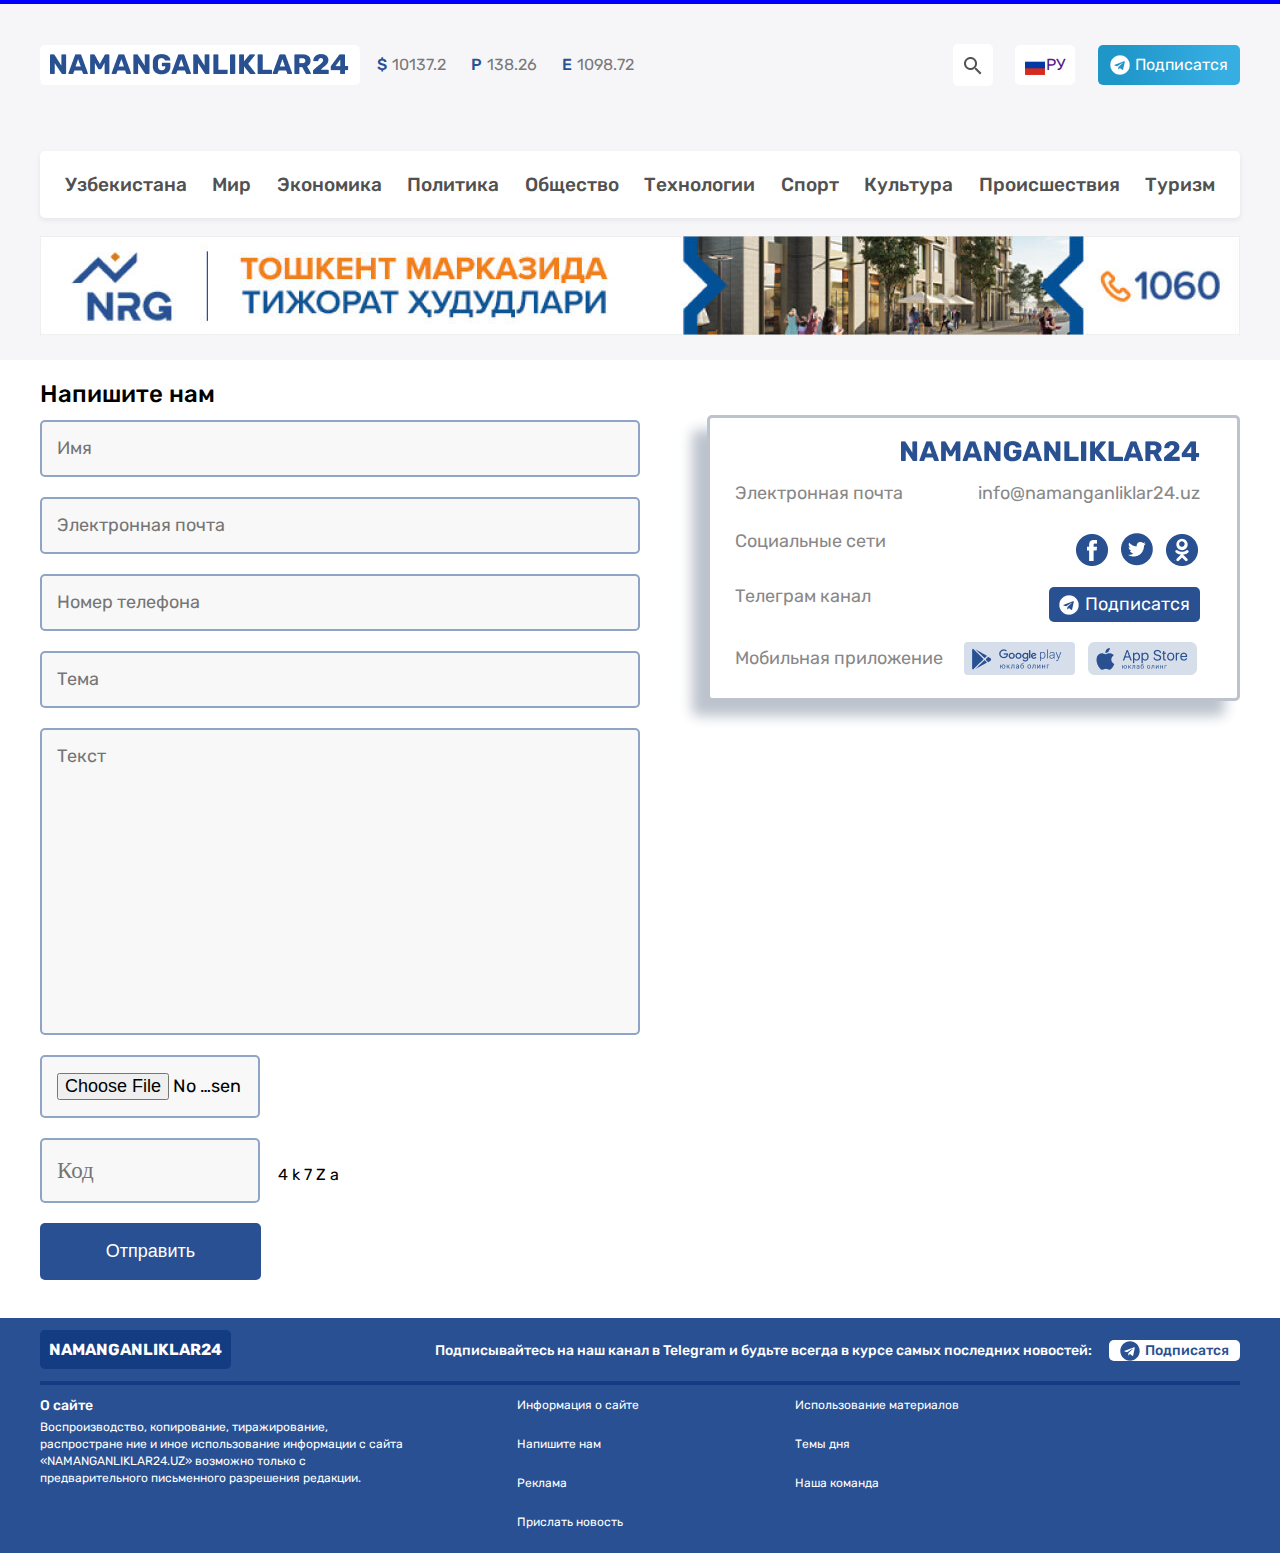
<file: index4.html>
<!DOCTYPE html>
<html lang="en">
<head>
    <meta charset="UTF-8">
    <meta http-equiv="X-UA-Compatible" content="IE=edge">
    <meta name="viewport" content="width=device-width, initial-scale=1.0">
    <link rel="stylesheet" href="./css/main.css">
    <title>Namanganliklar24-4</title>
</head>
<body>
    <header class="header">
        <h1 class="visuallu-hidden">Namanganliklar haqida oxirgi malumotlar</h1>
        <div class="container">
            <div class="header-container">
                <div class="header-top">
                    <div class="header-top-left">
                        <a class="header-logo" href="#">
                            <img class="header-logo-img" src="./img/namangan-logo.png" alt="Namanganliklar24" width="320" height="40">
                        </a>
                        
                        <ul class="header-money-list">
                            <li class="header-money-item">
                                <span class="header-item-sign">$</span>10137.2
                            </li>
                            
                            <li class="header-money-item">
                                <span class="header-item-sign">P</span>138.26
                            </li>
                            
                            <li class="header-money-item">
                                <span class="header-item-sign">E</span>1098.72
                            </li>
                        </ul>
                    </div>
                    
                    <div class="header-top-right">
                        <a class="header-top-lupa" href="#">
                            <img class="header-top-lupa-img" src="./img/lupa.png" alt="lupa">
                        </a>
                        
                        <a class="header-top-bayroq" href="">
                            <img class="header-top-bayroq-img" src="./img/cif_ru.svg" alt="bayroq" width="20" height="20" >РУ
                        </a>
                        
                        <a class="header-top-telegram-link" href="#">
                            <img class="header-telegram-icon" src="./img/tel.png" alt="telegram">Подписатся
                        </a>
                    </div>
                </div>
                
                <ul class="header-middle-list">
                    <li class="header-list-item">
                        <a class="header-item-link" href="#">Узбекистана</a>
                    </li>
                    
                    <li class="header-list-item">
                        <a class="header-item-link" href="#">Мир</a>
                    </li>
                    
                    <li class="header-list-item">
                        <a class="header-item-link" href="#">Экономика</a>
                    </li>
                    
                    <li class="header-list-item">
                        <a class="header-item-link" href="#">Политика</a>
                    </li>
                    
                    <li class="header-list-item">
                        <a class="header-item-link" href="#">Общество</a>
                    </li>
                    
                    <li class="header-list-item">
                        <a class="header-item-link" href="#">Технологии</a>
                    </li>
                    
                    <li class="header-list-item">
                        <a class="header-item-link" href="#">Спорт</a>
                    </li>
                    
                    <li class="header-list-item">
                        <a class="header-item-link" href="#">Культура</a>
                    </li>
                    
                    <li class="header-list-item">
                        <a class="header-item-link" href="#">Происшествия</a>
                    </li>
                    
                    <li class="header-list-item">
                        <a class="header-item-link" href="#">Туризм</a>
                    </li>
                </ul>
                
                
                <div class="header-bottom">
                    <img class="header-bottom-img-nrg" src="./img/nrg-banner.jpg" alt="NRG">
                </div>
            </div>
        </div>
    </header>
    
    <main>
        <section class="container">
            <div class="container-contacts">
                <div class="contacts-left">
                    <h2 class="contacts-heading">Напишите нам</h2>
                    
                    <form class="contacts-form" action="https://eco.htmlacademy.ru/" method="get">
                        <input class="contacts-inputi  contacts-input-iism" type="text" placeholder="Имя" id="user_mame" name="user_name" required>
                        
                        <input class="contacts-inputi  contacts-inputi-pochta" type="email" placeholder="Электронная почта" id="user_email" name="user_email" required>
                        
                        <input class="contacts-inputi  contacts-inputi-tel" type="tel" placeholder="Номер телефона" id="user_tel" name="user_tel" required>
                        
                        <input class="contacts-inputi  contacts-inputi-pochta" type="text" placeholder="Тема" id="user_tema" name="user_tema" required>
                        
                        <textarea class="contacts-inputi  desc" name="input_desc" id="input_desc" placeholder="Текст" ></textarea>
                        
                        <input class="contacts-inputi  contacts-inputi-fayl" type="file"  id="user_file" name="user_file" required>
                        
                        <div class="contact-input-wrapper">
                            <input class="contacts-inputi  contacts-inputi-code" type="text"  id="user_code" name="user_code" placeholder="Код" required>
                            
                            <p class="contact-input-coce">4 k 7 Z a</p>
                        </div>
                        <button class="contacts-inputi contact-button">Отправить</button>
                    </form>
                    
                </div>
                
                <div class="contacts-right">
                    <div class="contacts-right-wrapper">
                        <img class="namangon_img" src="./img/NAMANGANLIKLAR24.png" alt="sarlavha">
                        
                        <div class="contacts-right-email">
                            <p class="contacts-right-email-paragrf" >Электронная почта</p>
                            
                            <a class="contacts-right-email-link" href="#">info@namanganliklar24.uz</a>
                        </div>
                        
                        <div class="contacts-right-seti">
                            <p class="contacts-right-email-set" >Социальные сети</p>
                            
                            <div class="contacts-right-seti-icons">
                                <a class="contacts-right-seti-icons-link" href="#">
                                    <img class="iconlar" src="./img/feycbook.png" alt="feysbook">
                                    
                                    <img class="iconlar" src="./img/twitter-r.png" alt="tvitter">
                                    
                                    <img  class="iconlar" src="./img/odnoklasnik-r.png" alt="odnoklasnik">
                                </a>
                            </div>
                        </div>
                        
                        <div class="contacts-right-telegram">
                            <p class="contacts-right-telegram-paragrif">Телеграм канал</p>
                            
                            <a class="contacts-right-telegram-link" href="#">
                                <img class="contacts-right-telegram-link-img" src="./img/telegram_oq.png" alt="icons">
                                
                                <p class="contacts-right-telegram-link-paragrf">Подписатся</p>
                            </a>
                        </div>
                        
                        <div class="contacts-right-mobil">
                            <p class="contacts-right-mobil-paragrif">Мобильная приложение</p>
                            
                            <div class="contacts-right-mobil-img">
                                <img class="contacts-right-mobil-img-googl" src="./img/googlePlay-w.png" alt="play">
                                
                                <img class="contacts-right-mobil-img-app" src="./img/appw.png" alt="ap">
                            </div>
                        </div>
                    </div>
                </div>
            </div>
        </section> 
    </main>
    
    <footer class="footer">
        <div class="container">
            <div class="footer-container">
                <div class="footer-top">
                    <div class="footer-top-left">
                        <a class="footer-top-left-link" href="#">NAMANGANLIKLAR24</a>
                    </div>
                    
                    <div class="footer-top-right">
                        <p class="footer-top-right-paragrif">Подписывайтесь на наш канал в Telegram и будьте всегда в курсе самых последних новостей:
                        </p>
                        
                        <div class="footer-top-right-icons">
                            <a class="footer-top-right-icons-telegram" href="#">
                                <img class="telegram-iconca" src="./img/telegram-icon.svg" alt="icons">Подписатся
                            </a>
                        </div>
                    </div>
                </div>
                
                <hr class="footer-hr">
                
                <div class="footer-bottom">
                    <div class="footer-bottom-left">
                        <h4 class="footer-bottom-right-sarlavha">О сайте</h4>
                        
                        <p class="footer-bottom-right-paragrif">
                            Воспроизводство, копирование, тиражирование, распростране ние и иное использование информации с сайта «NAMANGANLIKLAR24.UZ» возможно только с предварительного письменного разрешения редакции.
                        </p>
                    </div>
                    
                    <div class="footer-bottom-right">
                        <ul class="footer-bottom-right-list">
                            <li class="footer-bottom-right-item">
                                Информация о сайте         
                            </li>
                            
                            <li class="footer-bottom-right-item">
                                Напишите нам         
                            </li>
                            
                            <li class="footer-bottom-right-item">
                                Реклама         
                            </li>
                            
                            <li class="footer-bottom-right-item">
                                Прислать новость         
                            </li>
                        </ul>
                        
                        <ul class="footer-bottom-right-list-2">
                            <li class="footer-bottom-right-item-2">
                                Использование материалов         
                            </li>
                            
                            <li class="footer-bottom-right-item-2">
                                Темы дня         
                            </li>
                            
                            <li class="footer-bottom-right-item-2">
                                Наша команда         
                            </li>
                        </ul>
                    </div>
                </div>
            </div>
        </div>
    </footer>    
</body>
</file>
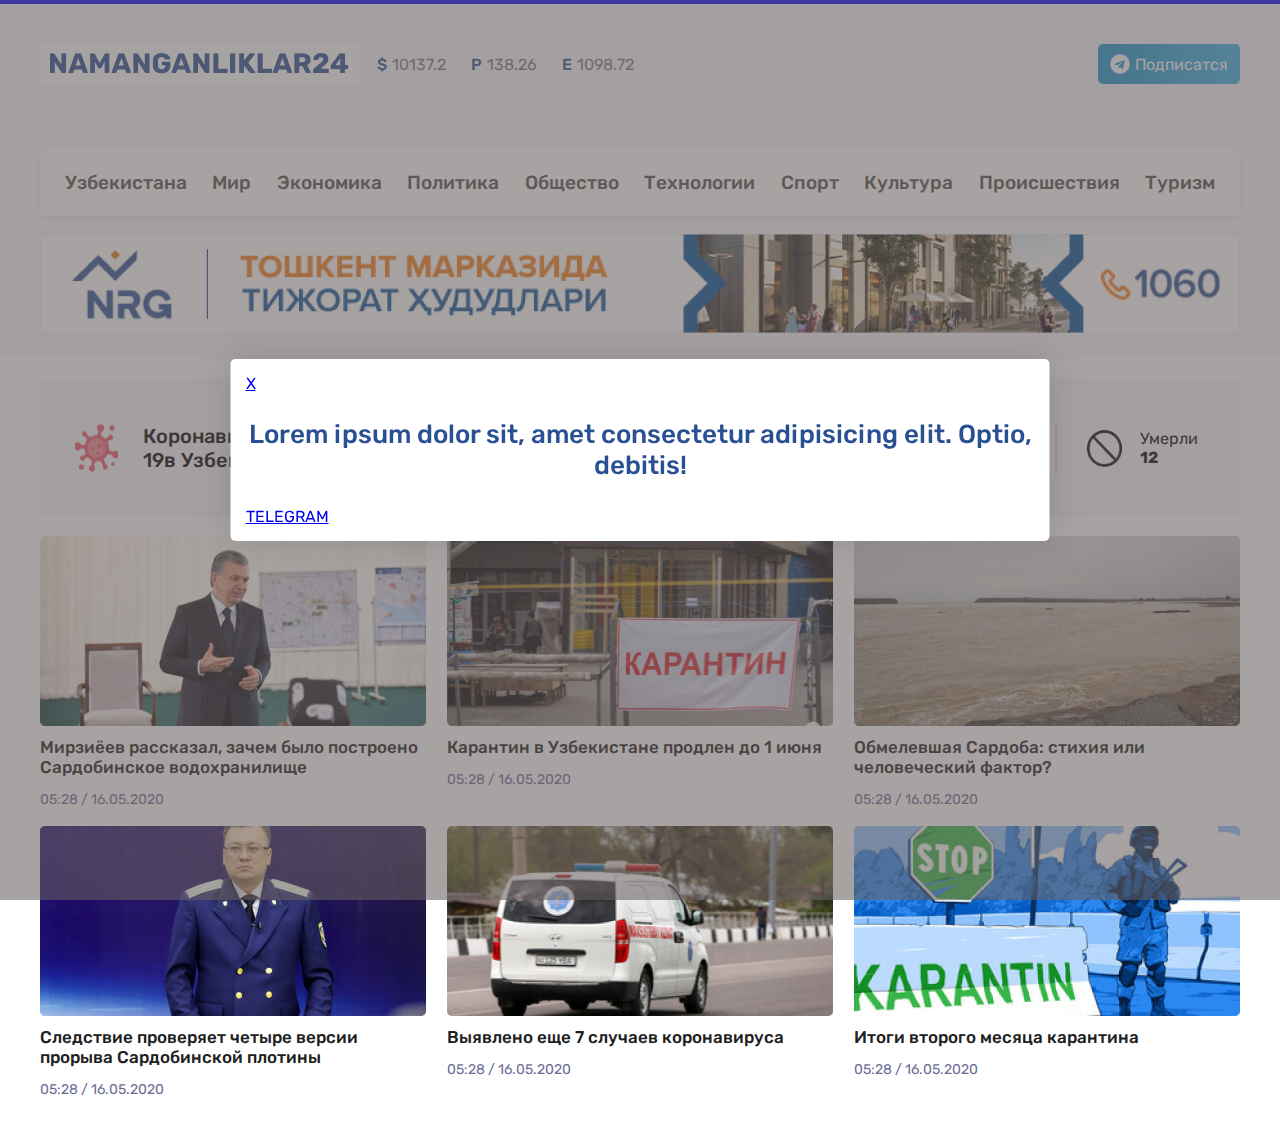
<file: index5.html>
<!DOCTYPE html>
<html lang="en">
<head>
    <meta charset="UTF-8">
    <meta http-equiv="X-UA-Compatible" content="IE=edge">
    <meta name="viewport" content="width=device-width, initial-scale=1.0">
    <link rel="stylesheet" href="./css/main.css">
    <title>Namanganliklar24-5</title>
</head>
<body>
    <header class="header">
        <h1 class="visuallu-hidden">Namanganliklar haqida oxirgi malumotlar</h1>
        <div class="container">
            <div class="header-container">
                <div class="header-top">
                    <div class="header-top-left">
                        <a class="header-logo" href="#">
                            <img class="header-logo-img" src="./img/namangan-logo.png" alt="Namanganliklar24" width="320" height="40">
                        </a>
                        
                        <ul class="header-money-list">
                            <li class="header-money-item">
                                <span class="header-item-sign">$</span>10137.2
                            </li>
                            
                            <li class="header-money-item">
                                <span class="header-item-sign">P</span>138.26
                            </li>
                            
                            <li class="header-money-item">
                                <span class="header-item-sign">E</span>1098.72
                            </li>
                        </ul>
                    </div>
                    
                    <div class="header-top-right">
                        <a class="header-top-telegram-link" href="#">
                            <img class="header-telegram-icon" src="./img/tel.png" alt="telegram">Подписатся
                        </a>
                    </div>
                </div>
                
                <ul class="header-middle-list">
                    <li class="header-list-item">
                        <a class="header-item-link" href="#">Узбекистана</a>
                    </li>
                    
                    <li class="header-list-item">
                        <a class="header-item-link" href="#">Мир</a>
                    </li>
                    
                    <li class="header-list-item">
                        <a class="header-item-link" href="#">Экономика</a>
                    </li>
                    
                    <li class="header-list-item">
                        <a class="header-item-link" href="#">Политика</a>
                    </li>
                    
                    <li class="header-list-item">
                        <a class="header-item-link" href="#">Общество</a>
                    </li>
                    
                    <li class="header-list-item">
                        <a class="header-item-link" href="#">Технологии</a>
                    </li>
                    
                    <li class="header-list-item">
                        <a class="header-item-link" href="#">Спорт</a>
                    </li>
                    
                    <li class="header-list-item">
                        <a class="header-item-link" href="#">Культура</a>
                    </li>
                    
                    <li class="header-list-item">
                        <a class="header-item-link" href="#">Происшествия</a>
                    </li>
                    
                    <li class="header-list-item">
                        <a class="header-item-link" href="#">Туризм</a>
                    </li>
                </ul>
                
                
                <div class="header-bottom">
                    <img class="header-bottom-img-nrg" src="./img/nrg-banner.jpg" alt="NRG">
                </div>
            </div>
        </div>
    </header>
    
    <main>
        <section class="eslatmalar">
            <div class="container">
                <div class="main-container">
                    <div class="main-container-left">
                        <img class="main-container-left-img" src="./img/virus.png" alt="korona">
                        
                        <h2 class="main-container-left-paragrif">Коронавирус COVID-19в Узбекистане</h2>
                    </div>
                    
                    <div class="main-container-right">
                        <ul class="main-container-right-list">
                            <li class="main-container-right-item">
                                <hr class="main-container-item-hr  ser">
                                
                                <div class="item-right">
                                    <img class="item-right-img" src="./img/maska.png" alt="maska" width="35" height="37">
                                    
                                    <div class="item-img-right">
                                        <p class="item-img-right-sarlavha qizili">Инфицированы</p>
                                        
                                        <p class="raqamlar"> <strong>2753</strong></p>
                                    </div>
                                </div>
                            </li>
                            
                            <li class="main-container-right-item">
                                <hr class="main-container-item-hr">
                                
                                <div class="item-right">
                                    <img class="item-right-img" src="./img/smile.png" alt="maska" width="35" height="37">
                                    
                                    <div class="item-img-right">
                                        <p class="item-img-right-sarlavha yashili">ИВыздоровел</p>
                                        
                                        <p class="raqamlar"> <strong>2245</strong></p>
                                    </div>
                                </div>
                            </li>
                            
                            <li class="main-container-right-item">
                                <hr class="main-container-item-hr">
                                
                                <div class="item-right">
                                    <img class="item-right-img" src="./img/Vector.png" alt="maska" width="35" height="37">
                                    
                                    <div class="item-img-right">
                                        <p class="item-img-right-sarlavha qorasi">Умерли</p>
                                        
                                        <p class="raqamlar"> <strong>12</strong></p>
                                    </div>
                                </div>
                            </li>
                        </ul>
                    </div>
                </div>
            </div>
        </section>   
       
        <section class="oxirgi-yangiliklar">
            <div class="container">
                <div class="yangiliklar-container">
                    <ul class="yangiliklar-list">
                        <li class="yangiliklar-list-item">
                            <img class="yangiliklar-list-item-img" src="./img/prezident.jpg" alt="maruza" width="386" height="190">
                            
                            <p class="yangiliklar-list-item-paragrif">Мирзиёев рассказал, зачем было построено 
                                Сардобинское водохранилище
                            </p>
                            
                            <p class="yangiliklar-list-item-vaqt">05:28 / 16.05.2020</p>
                        </li>
                        
                        <li class="yangiliklar-list-item">
                            <img class="yangiliklar-list-item-img" src="./img/karantin.jpg" alt="karantin" width="386" height="190">
                            
                            <p class="yangiliklar-list-item-paragrif">Карантин в Узбекистане продлен до 1 июня
                            </p>
                            
                            <p class="yangiliklar-list-item-vaqt">05:28 / 16.05.2020</p>
                        </li>
                        
                        <li class="yangiliklar-list-item">
                            <img class="yangiliklar-list-item-img" src="./img/sardoba.jpg" alt="sardoba" width="386" height="190">
                            
                            <p class="yangiliklar-list-item-paragrif">Обмелевшая Сардоба: стихия или 
                                человеческий фактор?
                            </p>
                            
                            <p class="yangiliklar-list-item-vaqt">05:28 / 16.05.2020</p>
                        </li>
                        
                        <li class="yangiliklar-list-item">
                            <img class="yangiliklar-list-item-img" src="./img/prokuror.jpg" alt="prakror" width="386" height="190">
                            
                            <p class="yangiliklar-list-item-paragrif">Следствие проверяет четыре версии 
                                прорыва Сардобинской плотины
                            </p>
                            
                            <p class="yangiliklar-list-item-vaqt">05:28 / 16.05.2020</p>
                        </li>
                        
                        <li class="yangiliklar-list-item">
                            <img class="yangiliklar-list-item-img" src="./img/tez-yordam.jpg" alt="scori" width="386" height="190">
                            
                            <p class="yangiliklar-list-item-paragrif">Выявлено еще 7 случаев коронавируса</p>
                            
                            <p class="yangiliklar-list-item-vaqt">05:28 / 16.05.2020</p>
                        </li>
                        
                        <li class="yangiliklar-list-item">
                            <img class="yangiliklar-list-item-img" src="./img/stop-karantin.jpg" alt="stop" width="386" height="190">
                            
                            <p class="yangiliklar-list-item-paragrif">Итоги второго месяца карантина</p>
                            
                            <p class="yangiliklar-list-item-vaqt">05:28 / 16.05.2020</p>
                        </li>
                    </ul>
                </div>
            </div>
        </section>
    </main>   

    <div class="box">
        <a href="#">X</a>

        <h3>Lorem ipsum dolor sit, amet consectetur adipisicing elit. Optio, debitis!</h3>

        <a href="#">TELEGRAM</a>
    </div>

    <div class="box-wrapper">
        
    </div>
</body>
</html>
</file>
<file: css/main.css>
@font-face {
    font-family: 'Rubik';
    font-style: normal;
    font-weight: 400;
    src: 
    url('../fonts/rubik-v20-latin_cyrillic-regular.woff2') format('woff2'),
    url('../fonts/rubik-v20-latin_cyrillic-regular.woff') format('woff'); 
}

@font-face {
    font-family: 'Rubik';
    font-style: normal;
    font-weight: 500;
    src: 
    url('../fonts/rubik-v20-latin_cyrillic-500.woff2') format('woff2'),
    url('../fonts/rubik-v20-latin_cyrillic-500.woff') format('woff'); 
}

@font-face {
    font-family: 'Rubik';
    font-style: normal;
    font-weight: 700;
    src: 
    url('../fonts/rubik-v20-latin_cyrillic-700.woff2') format('woff2'), 
    url('../fonts/rubik-v20-latin_cyrillic-700.woff') format('woff'); 
}

*{
    box-sizing: border-box;
}

body{
    margin: 0;
    padding: 0;
    font-family: 'Rubik',"Arial",sans-serif;
    font-style: 16px;
}

img{
    vertical-align: middle;
}

input{
    font-family: 'Rubik',"Arial",sans-serif;
}

textarea{
    font-family: 'Rubik',"Arial",sans-serif;
}

.visuallu-hidden {
    position: absolute;
    width: 1px;
    height: 1px;
    margin: -1;
    padding: 0;
    overflow: hidden;
    border: 0;
    clip: rect(0 0 0 0 );
}

.container{
    max-width: 1240px;
    margin-left: auto;
    margin-right: auto;
    padding-left: 20px;
    padding-right: 20px;
}


/* HEADER */

.header{
    background: #F6F6F9;
    border-top: 4px solid blue;
    margin-bottom: 20px;
}

.header-top{
    display: flex;
    align-items: center;
    justify-content: space-between;
    margin-top: 40px;
    margin-bottom: 40px;
    padding-bottom: 25px;
}

.header-top-left{
    display: flex;
}

.header-logo{
    display: inline-block;
    margin-right: 17px;
}

.header-money-list{
    margin: 0;
    padding: 0;
    list-style-type: none;
    display: flex;
    align-items: center;
    justify-content: center;
}

.header-money-item{
    color: #7A7A7A;
    margin: 0;
    margin-right: 25px;
}

.header-item-sign{
    font-weight: 500;
    color: #285193;
    margin-right: 5px;
}

.header-top-right{
    display: flex;
    align-items: center;
}

.header-top-lupa{
    background: #FFFFFF;
    border-radius: 5px;
    padding: 11px;
    margin-right: 22px;
}

.header-top-bayroq{
    display: flex;
    align-items: center;
    text-decoration: none;
    background: #FFFFFF;
    border-radius: 5px;
    padding: 10px 10px;
    margin-right: 23px;
}

.header-top-bayroq-img{
    margin-right: 1px;
}


.header-top-telegram-link{
    font-weight: 500px;
    background: linear-gradient(90deg, #1E96C8 15.07%, #37AEE2 85.96%);
    border-radius: 5px;
    padding: 10px 12px;
    color: #FFFFFF;
    text-decoration: none;
    display: flex;
    align-items: center;
}

.header-top-telegram-link:hover{
    opacity: 0.8;
}

.header-top-telegram-link:active{
    opacity: 0.6;
}

.header-telegram-icon{
    margin-right: 5px;  
}


/* Header middle */

.header-middle-list{
    margin: 0;
    padding: 0;
    list-style-type: none;
    display: flex;
    justify-content: space-between;
    align-items: center;
    background: #FFFFFF;
    box-shadow: 0px 2px 5px rgba(159, 159, 159, 0.19);
    border-radius: 5px;
    padding: 22px 25px;
    margin-bottom: 18px;
}

.header-item-link{
    text-decoration: none;
    font-weight: 500;
    font-size: 19px;
    line-height: 23px;
    color: #515151;
    
}


/* Header bottom */

.header-bottom-img-nrg{
    width: 100%;
    margin-bottom: 25px;
}


/* main */

.main-container {
    display: flex;
    justify-content: space-between;
    align-items: center;
    background: #F6F6F9;
    border-radius: 5px;
    padding-top: 27px;
    padding-bottom: 27px;
    margin-bottom: 18px;
}

.main-container-left {
    display: flex;
    justify-content: space-between;
}

.main-container-left-img{
    margin-left: 35px;
}

.main-container-left-paragrif{
    width: 232px;
    font-weight: 500;
    font-size: 20px;
    line-height: 24px;
    color: #000000;
    margin: 0;
    padding: 0;
    margin-left: 25px;
    margin-right: 71px;
}


.main-container-right-list{
    margin: 0;
    padding: 0;
    list-style-type: none;
    display: flex;
}

.main-container-right-item{
    display: flex;
    align-items: center;
}

.main-container-item-hr{
    width: 2px;
    height: 49px;
    background:  #F4CCD1;
    border: none;
    margin-right: 30px;
}

.ser{
    width: 2px;
    height: 70px;
    background: #EB5569;
}


.item-right{
    display: flex;
    align-items: center;
}

.item-right-img{
    margin-right: 18px;
    
}

.item-img-right{
    margin-right: 42px;
}

.item-img-right-sarlavha {
    margin: 0;
    padding: 0;
}

.raqamlar{
    margin: 0;
    padding: 0;
}

.qizili{
    color: #DB0000;
}

.yashili{
    color: #05B135;
}


/* Asosiy-yangiliklar */
.oxirgi-yangiliklar{
    margin-bottom: 16px;
}
    
.uzun-matn{
    width: 794px;
    font-weight: 500;
    font-size: 18px;
    line-height: 21px;
    color: #000000;
}

p{
    margin-bottom: 28px;
}

.pg-list{
    display: flex;
    margin: 0;
    list-style-type: none;
}

.pg-item{
    margin-right: 10px;
    
}

.pg-link{
    text-decoration: none;

}


.yangiliklar-list{
    margin: 0;
    padding: 0;
    margin-right: -10px;
    margin-left: -10px;
    justify-content: space-between;
    display: flex;
    flex-wrap: wrap;
    list-style-type: none;

}

.yangiliklar-list-item{
    margin-left: 10px;
    margin-right: 10px;
}

.yangiliklar-list-item-img{
    margin-bottom: 11px;
}

.yangiliklar-list-item-paragrif{
    margin: 0;
    padding: 0;
    width: 380px;
    font-weight: 500;
    font-size: 17px;
    line-height: 20px;
    color: #202020;
    margin-bottom: 11px;
}

.yangiliklar-list-item-vaqt{
    font-size: 14px;
    line-height: 17px;
    width: 125px;
    color: #6B6D97;
    font-weight: 400;
    margin-bottom: 18px;
}


/* bildirishnoma */

.bildirishnoma {
    background: rgba(239, 186, 84, 0.18);
    border-radius: 5px;    
    margin-bottom: 38px;
}

.margin {
    display: flex;
    align-items: center;
    justify-content: space-between;
    padding: 18px 20px;
}

.bildirishnoma-qongirogi {
    margin-right: 19px;
}

.bildirishnoma-matni {
    color: #000000;
    font-weight: bold;
    font-size: 20px;
    line-height: 24px;
}

.bildirishnoma-left {
    display: flex;
    align-items: center;
}

.bos {
    text-decoration: none;
    font-size: 20px;
    line-height: 24px;
    color: #FFFFFF;
    background: linear-gradient(90deg, #FE5C28 0%, rgba(255, 139, 54, 0.9) 88.43%);
    border-radius: 5px;
    padding: 8px 15px;
    
}


/* yangiliklar */


.container-yangiliklar{
    display: flex;
    justify-content: space-between;
    margin-bottom: 38px;
}    

.yangiliklar-container-left{
    margin-right: 20px;
}

.yangiliklar-sarlavhasi{
    margin: 0;
    padding: 0;
    font-weight: 500;
    font-size: 20px;
    line-height: 24px;
    color: #000000;    
    margin-bottom: 13px;    
}

.yangiliklar-container-list{
    margin: 0;
    padding: 0;
    list-style-type: none;
    margin-bottom: 25px;
}

.yangiliklar-container-item{
    display: flex;
    align-items: center;
    margin-bottom: 8px;
}

.yangiliklar-left{
    margin-right: 19px;
}

.yangiliklar-right-sarlavha{
    margin: 0;
    padding: 0;
    width: 512px;
    font-weight: 500;
    font-size: 17px;
    line-height: 20px;
    color: #131212;
    margin-bottom: 8px;
}

.yangiliklar-right-paragrif{
    margin: 0;
    padding: 0;
    width: 512px;
    font-weight: 400;
    font-size: 15px;
    line-height: 18px;
    color: #434343;
    margin-bottom: 12px;
}

.yangiliklar-right-sana{
    display: flex;
    align-items: center;
    margin: 0;
    padding: 0;
    font-weight: 400;
    font-size: 14px;
    line-height: 17px;
    color: #7688A4;
}

.time{
    margin-right: 4px;
}

.yangiliklar-container-left-link{
    text-decoration: none;
    margin-left: 294px;
    font-weight: 500;
    font-size: 17px;
    line-height: 20px;
    color: #FFFFFF;
    background: #295093;
    border-radius: 5px;
    padding: 10px 32px;
}

.yangiliklar-container-right{
    border-radius: 5px;;
}

.yangiliklar-container-right-list{
    margin: 0;
    padding: 0;
    list-style-type: none;
    background-color: #F6F6F9;
    margin-bottom: 20px;
}

.yangiliklar-container-right-item{
    margin-left: 20px;
}
  
.sarlavha{
    padding-top:  16px;
    margin-bottom: 6px;
}

.yangiliklar-container-right-paragrif{
    margin: 0;
    padding: 0;
    width: 347px;
    font-weight: 400;
    font-size: 17px;
    line-height: 20px;
    color: #202020;
    margin-bottom: 11px;
}

.vaqt {
    margin: 0;
    padding: 0;
    font-weight: 400;
    font-size: 14px;
    line-height: 17px;
    color: #7688A4;
    margin-bottom: 14px;
}

.uzun{
    padding-bottom: 18px;
}

.yangiliklar-container-right-hr{
    width: 346px;
    height: 4px;
    background: #E4E4E4;
    margin-bottom: 18px;
    margin-right: 20px;
}


/* main-button */

.main-button-container{
    display: flex;
    align-items: center;
    background: #F6F6F9;
    border-radius: 5px;
    margin-bottom: 38px;
}

.main-button-container-left{
    display: flex;
    align-items: center;
}

.main-button-container-img{
    margin-left: 20px;
    padding-top: 20px;
}

.main-button-container-right{
    display: flex;
    align-items: center;
    margin-left: 30px;
}


.main-button-container-left-sarlavha{
    margin: 0;
    padding: 0; 
    font-weight: 500;
    font-size: 24px;
    line-height: 28px;
    color: #295093;
    margin-bottom: 10px;   
}

.main-button-container-left-paragrif{
    margin: 0;
    padding: 0;
    width: 515px;
    font-weight: 500;
    font-size: 18px;
    line-height: 21px;
    color: #333333;
}

.googlplay-img{
    margin-left: 400px;
}

.kkk{
    margin-left: 20px;
}


/* footer */

.footer{
    margin-top: 38px;
    background: #295093;
    
}

.footer-top{
    display: flex;
    justify-content: space-between;
    align-items: center;
    margin-bottom: 20px;
}

.footer-top-left-link{
    text-decoration: none;
    font-weight: 700;
    font-size: 16px;
    line-height: 19px;
    color: #FFFFFF;
    padding: 10px 9px;
    background: #133C82;
    border-radius: 5px;
    margin-right: 198px;
}

.footer-top-left{
    margin-top: 20px;
}


.footer-top-right{
    display: flex;
    align-items: center;
    margin-top: 22px;
}

.footer-top-right-paragrif{
    margin: 0;
    padding: 0;
    font-weight: 500;
    font-size: 14px;
    line-height: 17px;
    color: #FFFFFF;
    margin-right: 17px;
}
    
.footer-top-right-icons{
    margin: 0;
    text-decoration: none;
    background: #FFFFFF;
    border-radius: 5px;
}

.footer-top-right-icons-telegram{
    text-decoration: none;
    font-weight: 500;
    font-size: 14px;
    line-height: 17px;
    color: #295093;
    margin: 15px  11px;
}

.telegram-iconca{
    margin-right: 5px;
}

.footer-hr{
    width: 1200px;
    height: 4px;
    background: #133C82;  
    border: none;  
    margin-bottom: 12px;
}


.footer-bottom{
    display: flex;
    
}

.footer-bottom-left{
    margin-right: 111px;
}

.footer-bottom-right{
    display: flex;
}

.footer-bottom-right-list{
    list-style-type: none;
    margin: 0;
    padding: 0;
}
    

.footer-bottom-right-item{
    font-style: normal;
    width: 163px;
    font-weight: 300;
    font-size: 12px;
    line-height: 17px;
    color: #FFFFFF; 
    margin-right: 115px;  
    margin-bottom: 22px;
}
    

.footer-bottom-right-list-2{
    list-style-type: none;
    margin: 0;
    padding: 0;
}

.footer-bottom-right-item-2{
    font-style: normal;
    width: 223px;
    font-weight: 300;
    font-size: 12px;
    line-height: 17px;
    color: #FFFFFF;   
    margin-right: 222px;
    margin-bottom: 22px;
}


.footer-bottom-right-sarlavha{
    margin: 0;
    font-style: normal;
    font-weight: 500;
    font-size: 14px;
    line-height: 17px;
    color: #FFFFFF;
    margin-bottom: 5px;
}

.footer-bottom-right-paragrif{
    margin: 0;
    font-style: normal;
    font-weight: 300;
    font-size: 12px;
    line-height: 17px;
    color: #FFFFFF;
    margin-bottom: 13px;    
}

    

/* CONTACTS */

.container-contacts{
    display: flex;
    align-items: flex-start;
    justify-content: space-between;
}

.contacts-left{
    width: 600px;
}

.contacts-heading{
    margin: 0;
    padding: 0;
    font-weight: 500;
    font-size: 24px;
    line-height: 28px;
    color: #000000;
    margin-bottom: 12px;
}

.contacts-form{
    display: flex;
    flex-direction: column;
}

.contacts-inputi{
    padding: 16px 15px;
    font-weight: 400;
    font-size: 18px;
    line-height: 21px;
    border: none;
    background: #f8f8f8;
    border: 2px solid rgba(40, 81, 147, 0.5);
    border-radius: 5px;    
    outline: none;
    margin-bottom: 20px; 
}

.contacts-inputi:hover{
    border: 2px solid rgba(208, 212, 219, 0.651);  
}


.contacts-inputi:focus{
    border: 2px solid rgba(40, 81, 147, 0.781);  
}


.desc{
    min-height: 307px;
    resize: none;
}

.contacts-inputi-fayl{
    width: 220px;
}

.contact-input-wrapper{
    display: flex;
    align-items: center;
}

.contacts-inputi-code{
    width: 220px;
    margin-right: 18px;
    font-family: serif;
    font-weight: 400;
    font-size: 23px;
    line-height: 29px;
    color: #000000;
}

.contact-button{
    margin: 0;
    width: 221px;
    font-weight: 700px;
    font-size: 18px;
    line-height: 21px;
    color: #FFFFFF;
    background: #295093;
    border: 2px solid rgba(40, 81, 147, 0.54);
    border-radius: 5px;  
}

.contact-button:hover{
    opacity: 0.9;
    box-shadow: inset 0 0 0 2px;
   
}

.contacts-right{
    
    background: #FFFFFF;
    border: 3px solid #BCC3CD;
    border-radius: 5px;
    box-shadow: -15px 15px 13px  #BCC3CD;
    border-radius: 5px;
    margin-top: 35px;
}

.contacts-right-wrapper{
    margin: 23px 20px 23px 25px;
 }
 
.namangon_img{
    margin-left: 165px;
    margin-bottom: 21px;
}

.contacts-right-email{
    margin: 0;
    padding: 0;
    display: flex;
    align-items: center;
    margin-bottom: 27px;
}

.contacts-right-email-paragrf{
    margin: 0;
    font-weight: 400;
    font-size: 18px;
    line-height: 21px;
    color: #888888;
    margin-right: 75px;
}

.contacts-right-email-link{
    margin: 0;
    text-decoration: none;
    font-weight: 400;
    font-size: 18px;
    line-height: 21px;
    color: #888888;
}

.contacts-right-seti{
    display: flex;
    align-items: center;
    margin-bottom: 17px;
}

.contacts-right-email-set{
    margin: 0;
    font-weight: 400;
    font-size: 18px;
    line-height: 21px;
    color: #888888;
    margin-right: 190px;
    margin-bottom: 17px;
}

.contacts-right-seti-icons{
    margin: 0;
    display: flex;
    align-items: center;
}

.contacts-right-seti-icons-link{
    display: flex;
    align-items: center;
    text-decoration: none;
    margin: 0;
    
}

.iconlar{
    margin-right: 13px;

}

.contacts-right-telegram{
    margin: 0;
    display: flex;
    align-items: center;
    margin-bottom: 18px;
}

.contacts-right-telegram-paragrif{
    margin: 0;
    font-weight: 400;
    font-size: 18px;
    line-height: 21px;
    color: #888888;
    margin-right: 178px;
    margin-bottom: 17px

}

.contacts-right-telegram-link{
    margin: 0;
    display: flex;
    align-items: center;
    text-decoration: none;
    background: #295091;
    border-radius: 5px;
    padding: 7px 10px;
}

.contacts-right-telegram-link-img{
    margin: 0;
    margin-right: 6px;
   
}

.contacts-right-telegram-link-paragrf{
    margin: 0;
    padding: 0;
    font-weight: 400;
    font-size: 18px;
    line-height: 21px;
    color: #FFFFFF;
   
}

.contacts-right-mobil{
    margin: 0;
    display: flex;
    
    align-items: center;
}

.contacts-right-mobil-paragrif{
    margin: 0;
    font-weight: 400;
    font-size: 18px;
    line-height: 21px;
    color: #888888;
    margin-right: 21px;
}

.contacts-right-mobil-img{
    display: flex;
    align-items: center;
}

.contacts-right-mobil-img-googl{
    margin-right: 13px;
}

.contacts-right-mobil-img-app{
    margin-right: 20px;
}


/* besh */

.box{
    position: fixed;
    top: 50%;
    left: 50%;
    transform: translate(-50%, -50%);
    padding: 15px;
    width: 819px;
    background: #FFFFFF;
    box-shadow: 0px 0px 30px rgba(86, 86, 86, 0.25);
    border-radius: 5px;
    z-index: 2;
}

.box h3{
    font-family: 'Rubik';
    font-style: normal;
    font-weight: 500;
    font-size: 26px;
    line-height: 31px;
    text-align: center;
    color: #295093;
}

.box-wrapper{
  position: fixed;
  width: 100%;
  height: 100%;
  top: 0;
  left: 0;  
  z-index: 1;
  background-color: rgba(104, 96, 96, 0.575);
}
</file>
